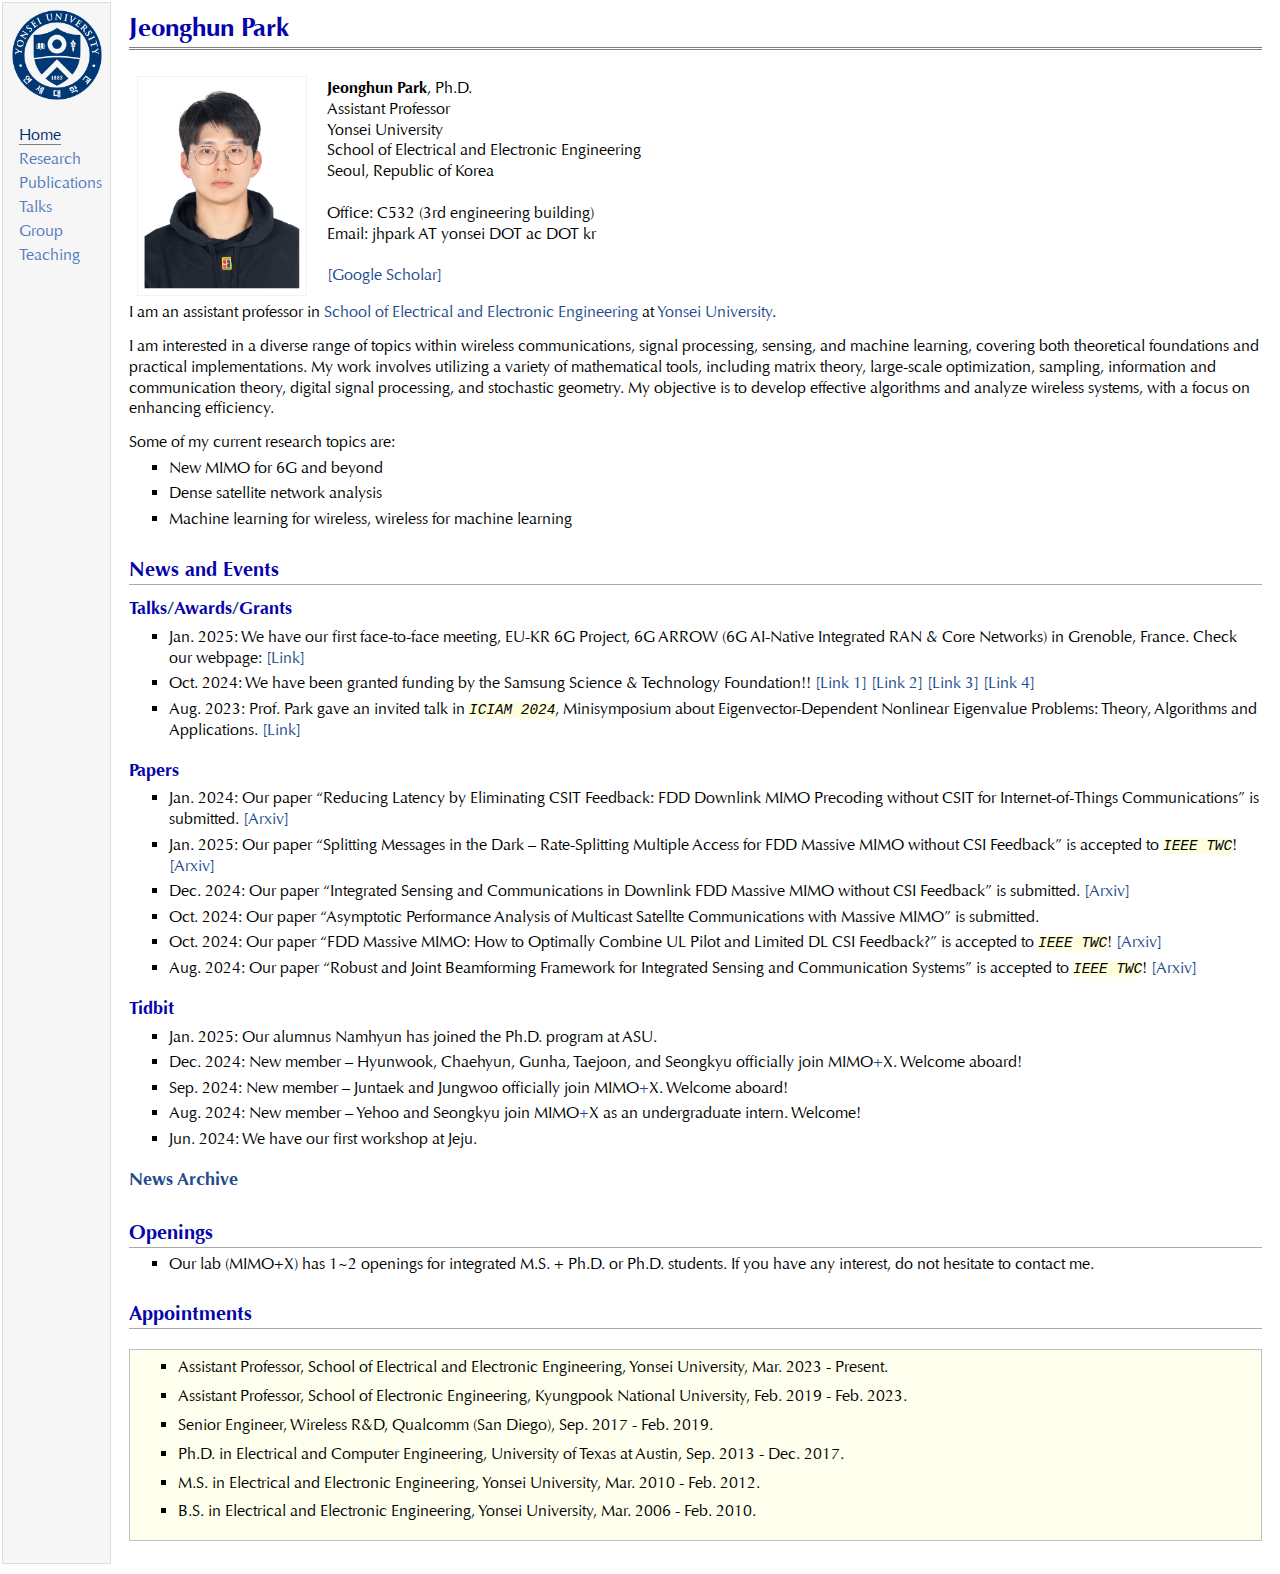
<file: index.html>
<!DOCTYPE html PUBLIC "-//W3C//DTD XHTML 1.1//EN"
  "http://www.w3.org/TR/xhtml11/DTD/xhtml11.dtd">
<html xmlns="http://www.w3.org/1999/xhtml" xml:lang="en">
<head>
<meta name="generator" content="jemdoc, see http://jemdoc.jaboc.net/" />
<meta http-equiv="Content-Type" content="text/html;charset=utf-8" />
<link rel="stylesheet" href="css/jemdoc.css" type="text/css" />
<title>Jeonghun Park</title>
</head>
<body>
<table summary="Table for page layout." id="tlayout">
<tr valign="top">
<td id="layout-menu">
<div class="menu-item"><a href="index.html" class="current">Home</a></div>
<div class="menu-item"><a href="research.html">Research</a></div>
<div class="menu-item"><a href="papers.html">Publications</a></div>
<div class="menu-item"><a href="talks.html">Talks</a></div>
<div class="menu-item"><a href="group.html">Group</a></div>
<div class="menu-item"><a href="teaching.html">Teaching</a></div>
</td>
<td id="layout-content">
<div id="toptitle">
<h1>Jeonghun Park</h1>
</div>
<table class="imgtable"><tr><td>
<img src="css/photos/jparkPhoto_2023_high.jpg" alt="alt text" width="170px" height="220px" />&nbsp;</td>
<td align="left"><p><b>Jeonghun Park</b>, Ph.D. <br /> 
Assistant Professor<br />
Yonsei University<br />
School of Electrical and Electronic Engineering <br />
Seoul, Republic of Korea <br />
<br />
Office: C532 (3rd engineering building) <br />
Email: jhpark AT yonsei DOT ac DOT kr <br /> <br />
<a href="https://scholar.google.com/citations?user=5dwYP3EAAAAJ&amp;hl=en">[Google Scholar]</a></p>
</td></tr></table>
<p>I am an assistant professor in 
<a href="https://ee.yonsei.ac.kr/">School of Electrical and Electronic Engineering</a> 
at 
<a href="https://www.yonsei.ac.kr/">Yonsei University</a>.  </p>
<p>I am interested in a diverse range of topics within wireless communications, signal processing, sensing, and machine learning, covering both theoretical foundations and practical implementations. My work involves utilizing a variety of mathematical tools, including matrix theory, large-scale optimization, sampling, information and communication theory, digital signal processing, and stochastic geometry. My objective is to develop effective algorithms and analyze wireless systems, with a focus on enhancing efficiency.</p>
<p>Some of my current research topics are: </p>
<ul>
<li><p>New MIMO for 6G and beyond</p>
</li>
<li><p>Dense satellite network analysis</p>
</li>
<li><p>Machine learning for wireless, wireless for machine learning</p>
</li>
</ul>
<h2>News and Events</h2>
<h3>Talks<a href="/">/</a>Awards<a href="/">/</a>Grants</h3>
<ul>
<li><p>Jan. 2025: We have our first face-to-face meeting, EU-KR 6G Project, 6G ARROW (6G AI-Native Integrated RAN &amp; Core Networks) in Grenoble, France. Check our webpage: <a href="https://6garrow.com/">[Link]</a></p>
</li>
<li><p>Oct. 2024: We have been granted funding by the Samsung Science &amp; Technology Foundation!! <a href="https://www.samsungstf.org/ssrfPr/researcher/viewResearcher.do?idx=837&amp;pageIndex=4&amp;searchCondition=all&amp;searchKeyword=&amp;searchResearchProgram=2|0002&amp;searchResearchDepth1=&amp;searchResearchDepth2=&amp;searchResearchBelong=&amp;searchResearchSelectYear=&amp;searchResearchState=">[Link 1]</a> <a href="https://www.yonsei.ac.kr/sc/intro/pressrel.jsp?mode=view&amp;article_no=241040">[Link 2]</a> <a href="https://www.hani.co.kr/arti/economy/biznews/1169416.html">[Link 3]</a> <a href="https://www.asiatoday.co.kr/kn/view.php?key=20241127010013649">[Link 4]</a></p>
</li>
<li><p>Aug. 2023: Prof. Park gave an invited talk in <i><tt>ICIAM 2024</tt></i>, Minisymposium about
Eigenvector-Dependent Nonlinear Eigenvalue Problems: Theory, Algorithms and Applications. <a href="https://iciam2023.org/registered_data?id=00488">[Link]</a></p>
</li>
</ul>
<h3>Papers</h3>
<ul>
<li><p>Jan. 2024: Our paper &ldquo;Reducing Latency by Eliminating CSIT Feedback: FDD Downlink MIMO Precoding without CSIT for Internet-of-Things Communications&rdquo; is submitted. <a href="https://arxiv.org/abs/2501.07094">[Arxiv]</a></p>
</li>
<li><p>Jan. 2025: Our paper &ldquo;Splitting Messages in the Dark &ndash; Rate-Splitting Multiple Access for FDD Massive MIMO without CSI Feedback&rdquo; is accepted to <i><tt>IEEE TWC</tt></i>! <a href="https://arxiv.org/abs/2405.00979">[Arxiv]</a></p>
</li>
<li><p>Dec. 2024: Our paper “Integrated Sensing and Communications in Downlink FDD Massive MIMO without CSI Feedback” is submitted. <a href="http://arxiv.org/abs/2412.12590">[Arxiv]</a></p>
</li>
<li><p>Oct. 2024: Our paper &ldquo;Asymptotic Performance Analysis of Multicast Satellte Communications with Massive MIMO&rdquo; is submitted.</p>
</li>
<li><p>Oct. 2024: Our paper &ldquo;FDD Massive MIMO: How to Optimally Combine UL Pilot and Limited DL CSI Feedback?&rdquo; is accepted to <i><tt>IEEE TWC</tt></i>! <a href="https://arxiv.org/abs/2405.08614">[Arxiv]</a> </p>
</li>
<li><p>Aug. 2024: Our paper &ldquo;Robust and Joint Beamforming Framework for Integrated Sensing and Communication Systems&rdquo; is accepted to <i><tt>IEEE TWC</tt></i>! <a href="https://arxiv.org/abs/2402.09155">[Arxiv]</a> </p>
</li>
</ul>
<h3>Tidbit</h3>
<ul>
<li><p>Jan. 2025: Our alumnus Namhyun has joined the Ph.D. program at ASU.</p>
</li>
<li><p>Dec. 2024: New member &ndash; Hyunwook, Chaehyun, Gunha, Taejoon, and Seongkyu officially join MIMO<a href="+">+</a>X. Welcome aboard!</p>
</li>
<li><p>Sep. 2024: New member &ndash; Juntaek and Jungwoo officially join MIMO<a href="+">+</a>X. Welcome aboard!</p>
</li>
<li><p>Aug. 2024: New member &ndash; Yehoo and Seongkyu join MIMO<a href="+">+</a>X as an undergraduate intern. Welcome!</p>
</li>
<li><p>Jun. 2024: We have our first workshop at Jeju.</p>
</li>
</ul>
<h3><a href="https://yonsei-jpark.github.io/news_archive.html">News Archive</a></h3>
<h2>Openings</h2>
<ul>
<li><p>Our lab (MIMO+X) has 1~2 openings for integrated M.S. + Ph.D. or Ph.D. students. If you have any interest, do not hesitate to contact me. </p>
</li>
</ul>
<h2>Appointments </h2>
<div class="infoblock">
<div class="blockcontent">
<ul>
<li><p>Assistant Professor, School of Electrical and Electronic Engineering, Yonsei University, 
Mar. 2023 - Present. </p>
</li>
<li><p>Assistant Professor, School of Electronic Engineering, Kyungpook National University, 
Feb. 2019 - Feb. 2023.</p>
</li>
<li><p>Senior Engineer, Wireless R&amp;D, Qualcomm (San Diego), 
Sep. 2017 - Feb. 2019.</p>
</li>
<li><p>Ph.D. in Electrical and Computer Engineering, University of Texas at Austin, 
Sep. 2013 - Dec. 2017.</p>
</li>
<li><p>M.S. in Electrical and Electronic Engineering, Yonsei University, 
Mar. 2010 - Feb. 2012.</p>
</li>
<li><p>B.S. in Electrical and Electronic Engineering, Yonsei University, 
Mar. 2006 - Feb. 2010.</p>
</li>
</ul>
</div></div>
</td>
</tr>
</table>
</body>
</html>
</file>
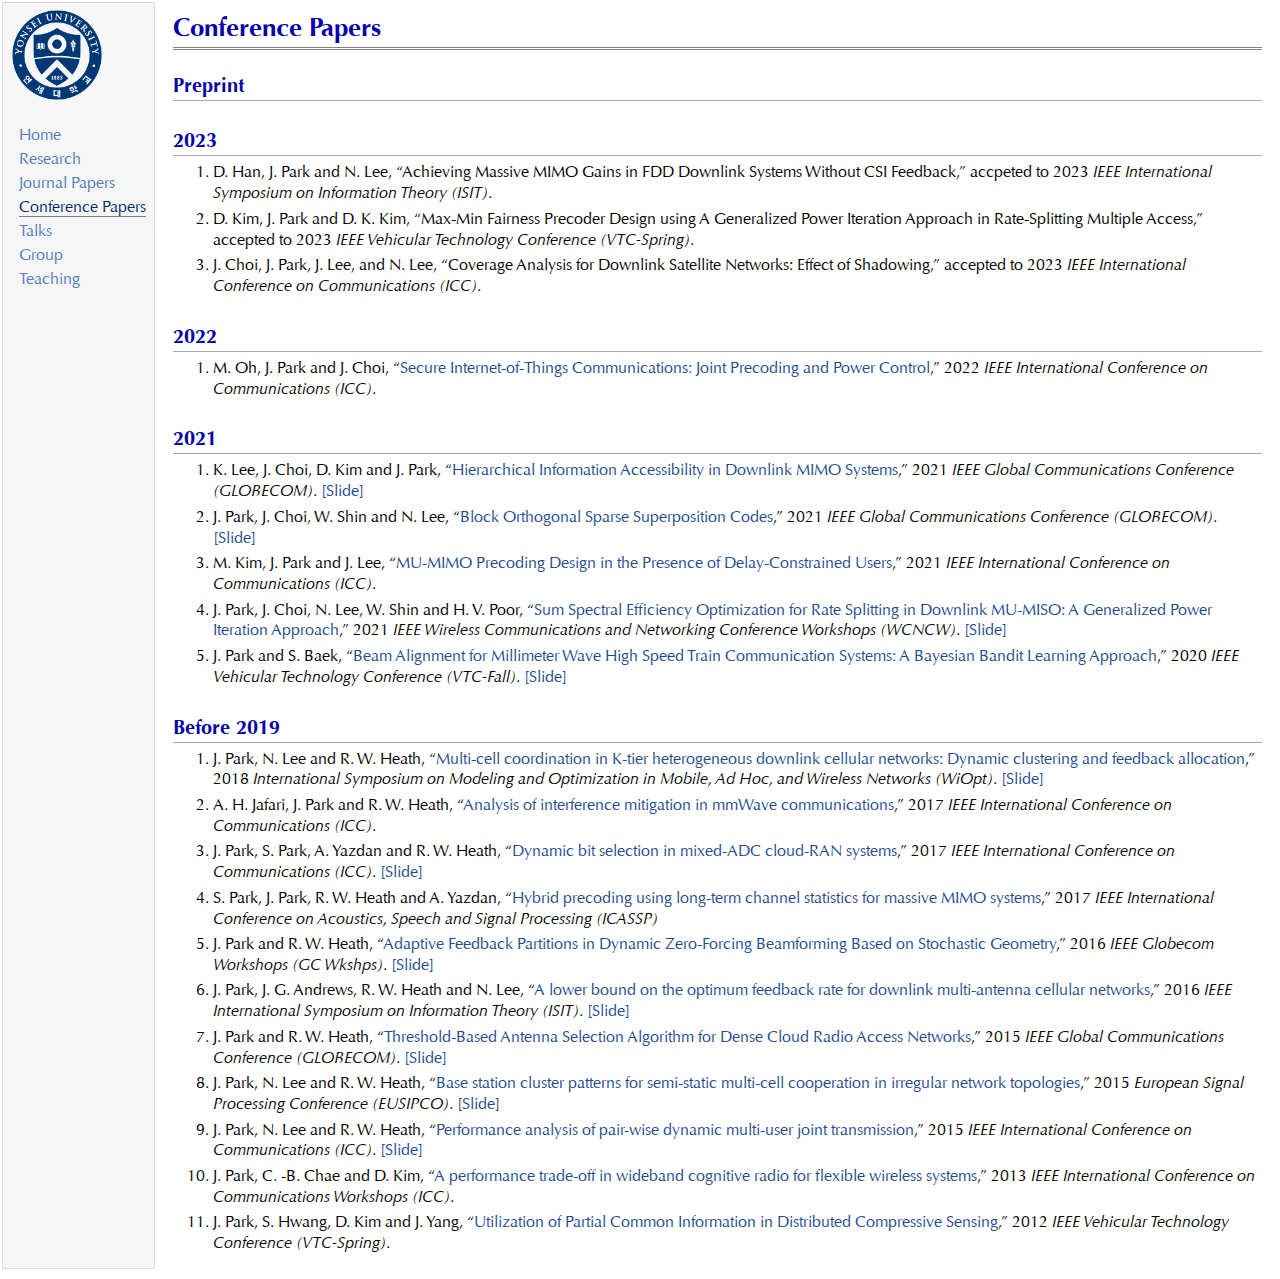
<file: conference.html>
<!DOCTYPE html PUBLIC "-//W3C//DTD XHTML 1.1//EN"
  "http://www.w3.org/TR/xhtml11/DTD/xhtml11.dtd">
<html xmlns="http://www.w3.org/1999/xhtml" xml:lang="en">
<head>
<meta name="generator" content="jemdoc, see http://jemdoc.jaboc.net/" />
<meta http-equiv="Content-Type" content="text/html;charset=utf-8" />
<link rel="stylesheet" href="css/jemdoc.css" type="text/css" />
<title>Conference Papers </title>
</head>
<body>
<table summary="Table for page layout." id="tlayout">
<tr valign="top">
<td id="layout-menu">
<div class="menu-item"><a href="index.html">Home</a></div>
<div class="menu-item"><a href="research.html">Research</a></div>
<div class="menu-item"><a href="journal.html">Journal&nbsp;Papers</a></div>
<div class="menu-item"><a href="conference.html" class="current">Conference&nbsp;Papers</a></div>
<div class="menu-item"><a href="talks.html">Talks</a></div>
<div class="menu-item"><a href="group.html">Group</a></div>
<div class="menu-item"><a href="teaching.html">Teaching</a></div>
</td>
<td id="layout-content">
<div id="toptitle">
<h1>Conference Papers </h1>
</div>
<h2>Preprint</h2>
<h2>2023</h2>
<ol>
<li><p>D. Han, J. Park and N. Lee, &ldquo;Achieving Massive MIMO Gains in FDD Downlink Systems Without CSI Feedback,&rdquo; accpeted to 2023 <i>IEEE International Symposium on Information Theory (ISIT)</i>.</p>
</li>
<li><p>D. Kim, J. Park and D. K. Kim, &ldquo;Max-Min Fairness Precoder Design using A Generalized Power Iteration Approach in Rate-Splitting Multiple Access,&rdquo; accepted to 2023 <i>IEEE Vehicular Technology Conference (VTC-Spring)</i>.</p>
</li>
<li><p>J. Choi, J. Park, J. Lee, and N. Lee, &ldquo;Coverage Analysis for Downlink Satellite Networks: Effect of Shadowing,&rdquo; accepted to 2023 <i>IEEE International Conference on Communications (ICC)</i>.</p>
</li>
</ol>
<h2>2022</h2>
<ol>
<li><p>M. Oh, J. Park and J. Choi, &ldquo;<a href="https://ieeexplore.ieee.org/document/9838578">Secure Internet-of-Things Communications: Joint Precoding and Power Control</a>,&rdquo; 2022 <i>IEEE International Conference on Communications (ICC)</i>.</p>
</li>
</ol>
<h2>2021</h2>
<ol>
<li><p>K. Lee, J. Choi, D. Kim and J. Park, &ldquo;<a href="https://ieeexplore.ieee.org/document/9685873">Hierarchical Information Accessibility in Downlink MIMO Systems</a>,&rdquo; 2021 <i>IEEE Global Communications Conference (GLOBECOM)</i>. <a href="https://www.dropbox.com/s/dnie86o6uhb9mvx/2021%20globecom%20v2.pdf?dl=0">[Slide]</a> </p>
</li>
<li><p>J. Park, J. Choi, W. Shin and N. Lee, &ldquo;<a href="https://ieeexplore.ieee.org/document/9685445">Block Orthogonal Sparse Superposition Codes</a>,&rdquo; 2021 <i>IEEE Global Communications Conference (GLOBECOM)</i>. <a href="https://www.dropbox.com/s/7biud1wedu3q9rm/GC2021%20%28BOSS%29.pdf?dl=0">[Slide]</a></p>
</li>
<li><p>M. Kim, J. Park and J. Lee, &ldquo;<a href="https://ieeexplore.ieee.org/abstract/document/9500360">MU-MIMO Precoding Design in the Presence of Delay-Constrained Users</a>,&rdquo; 2021 <i>IEEE International Conference on Communications (ICC)</i>.</p>
</li>
<li><p>J. Park, J. Choi, N. Lee, W. Shin and H. V. Poor, &ldquo;<a href="https://ieeexplore.ieee.org/document/9420033">Sum Spectral Efficiency Optimization for Rate Splitting in Downlink MU-MISO: A Generalized Power Iteration Approach</a>,&rdquo; 2021 <i>IEEE Wireless Communications and Networking Conference Workshops (WCNCW)</i>. <a href="https://www.dropbox.com/s/dle42mk7venw28x/%5BWCNC2021%5D%20slide_v3.pdf?dl=0">[Slide]</a></p>
</li>
<li><p>J. Park and S. Baek, &ldquo;<a href="https://ieeexplore.ieee.org/document/9348641">Beam Alignment for Millimeter Wave High Speed Train Communication Systems: A Bayesian Bandit Learning Approach</a>,&rdquo; 2020 <i>IEEE Vehicular Technology Conference (VTC-Fall)</i>. <a href="https://www.dropbox.com/s/59ez9rahd82p5ts/VTC2020.pdf?dl=0">[Slide]</a></p>
</li>
</ol>
<h2>Before 2019</h2>
<ol>
<li><p>J. Park, N. Lee and R. W. Heath, &ldquo;<a href="https://ieeexplore.ieee.org/document/8362870">Multi-cell coordination in K-tier heterogeneous downlink cellular networks: Dynamic clustering and feedback allocation</a>,&rdquo; 2018 <i>International Symposium on Modeling and Optimization in Mobile, Ad Hoc, and Wireless Networks (WiOpt)</i>. <a href="https://www.dropbox.com/s/pormft580wx09rr/Wipot2018_HetNet.pdf?dl=0">[Slide]</a></p>
</li>
<li><p>A. H. Jafari, J. Park and R. W. Heath, &ldquo;<a href="https://ieeexplore.ieee.org/document/7996403">Analysis of interference mitigation in mmWave communications</a>,&rdquo; 2017 <i>IEEE International Conference on Communications (ICC)</i>.</p>
</li>
<li><p>J. Park, S. Park, A. Yazdan and R. W. Heath, &ldquo;<a href="https://ieeexplore.ieee.org/document/7997352">Dynamic bit selection in mixed-ADC cloud-RAN systems</a>,&rdquo; 2017 <i>IEEE International Conference on Communications (ICC)</i>. <a href="https://www.dropbox.com/s/6rrp1a41vom0ieu/ICC_2017_poster_Jeonghun_v2.pdf?dl=0">[Slide]</a></p>
</li>
<li><p>S. Park, J. Park, R. W. Heath and A. Yazdan, &ldquo;<a href="https://ieeexplore.ieee.org/document/7952797">Hybrid precoding using long-term channel statistics for massive MIMO systems</a>,&rdquo; 2017 <i>IEEE International Conference on Acoustics, Speech and Signal Processing (ICASSP)</i> </p>
</li>
<li><p>J. Park and R. W. Heath, &ldquo;<a href="https://ieeexplore.ieee.org/document/7848830">Adaptive Feedback Partitions in Dynamic Zero-Forcing Beamforming Based on Stochastic Geometry</a>,&rdquo; 2016 <i>IEEE Globecom Workshops (GC Wkshps)</i>. <a href="https://www.dropbox.com/s/e7dtd7ocjbg6kbb/GC_2016_poster_Jeonghun_v2.pdf?dl=0">[Slide]</a></p>
</li>
<li><p>J. Park, J. G. Andrews, R. W. Heath and N. Lee, &ldquo;<a href="https://ieeexplore.ieee.org/document/7541569">A lower bound on the optimum feedback rate for downlink multi-antenna cellular networks</a>,&rdquo; 2016 <i>IEEE International Symposium on Information Theory (ISIT)</i>. <a href="https://www.dropbox.com/s/amrm0m1isev7z8j/isit2016_jeonghun_v3.pdf?dl=0">[Slide]</a></p>
</li>
<li><p>J. Park and R. W. Heath, &ldquo;<a href="https://ieeexplore.ieee.org/document/7417757">Threshold-Based Antenna Selection Algorithm for Dense Cloud Radio Access Networks</a>,&rdquo; 2015 <i>IEEE Global Communications Conference (GLOBECOM)</i>. <a href="https://www.dropbox.com/s/is8rj2d1hcrc0qg/Globecom2015_presentation_v3.pdf?dl=0">[Slide]</a></p>
</li>
<li><p>J. Park, N. Lee and R. W. Heath, &ldquo;<a href="https://ieeexplore.ieee.org/document/7362823">Base station cluster patterns for semi-static multi-cell cooperation in irregular network topologies</a>,&rdquo; 2015 <i>European Signal Processing Conference (EUSIPCO)</i>. <a href="https://www.dropbox.com/s/5ilijl3103tg6b3/EUSIPCO2015_presentation_ver2.pdf?dl=0">[Slide]</a></p>
</li>
<li><p>J. Park, N. Lee and R. W. Heath, &ldquo;<a href="https://ieeexplore.ieee.org/document/7248946">Performance analysis of pair-wise dynamic multi-user joint transmission</a>,&rdquo; 2015 <i>IEEE International Conference on Communications (ICC)</i>. <a href="https://www.dropbox.com/s/i5eefndha8a97tt/ICC_presentation_v2.pdf?dl=0">[Slide]</a></p>
</li>
<li><p>J. Park, C. -B. Chae and D. Kim, &ldquo;<a href="https://ieeexplore.ieee.org/document/6649255">A performance trade-off in wideband cognitive radio for flexible wireless systems</a>,&rdquo; 2013 <i>IEEE International Conference on Communications Workshops (ICC)</i>. </p>
</li>
<li><p>J. Park, S. Hwang, D. Kim and J. Yang, &ldquo;<a href="https://ieeexplore.ieee.org/document/6240176">Utilization of Partial Common Information in Distributed Compressive Sensing</a>,&rdquo; 2012 <i>IEEE Vehicular Technology Conference (VTC-Spring)</i>.</p>
</li>
</ol>
</td>
</tr>
</table>
</body>
</html>
</file>
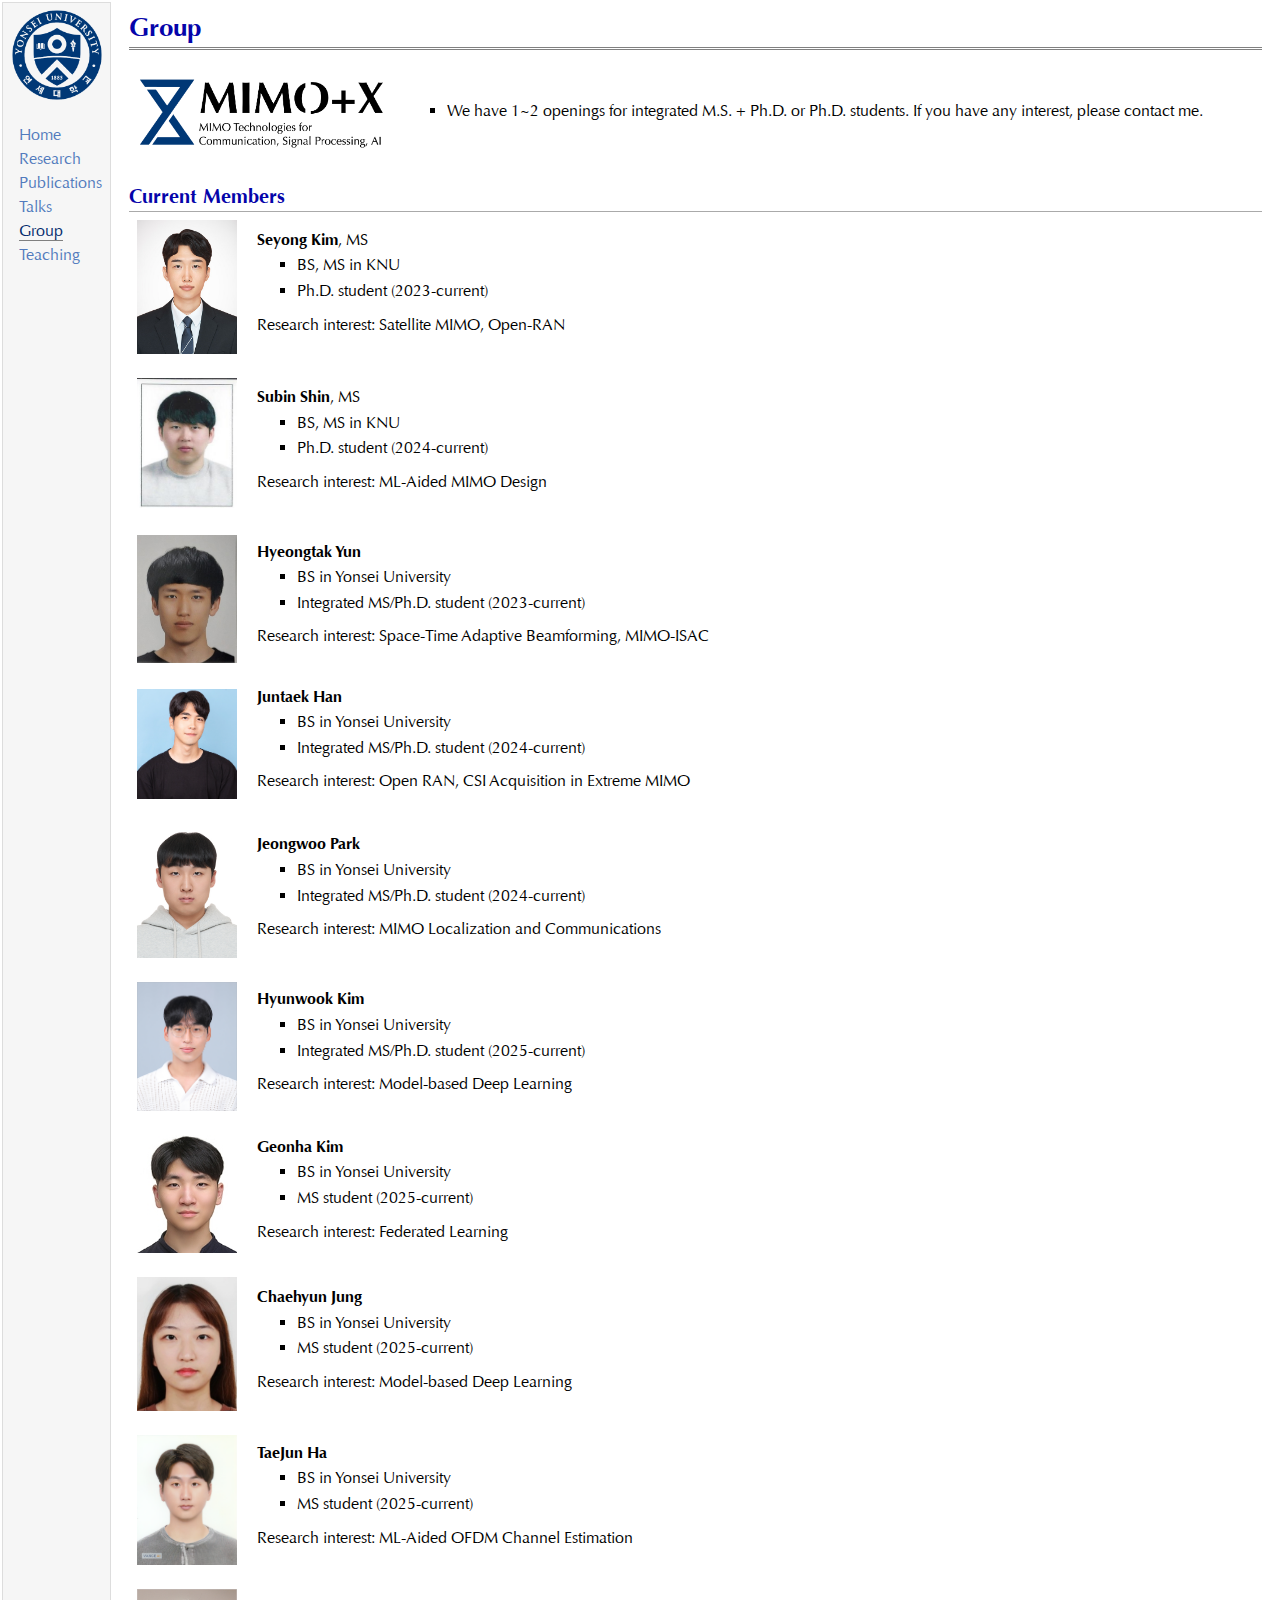
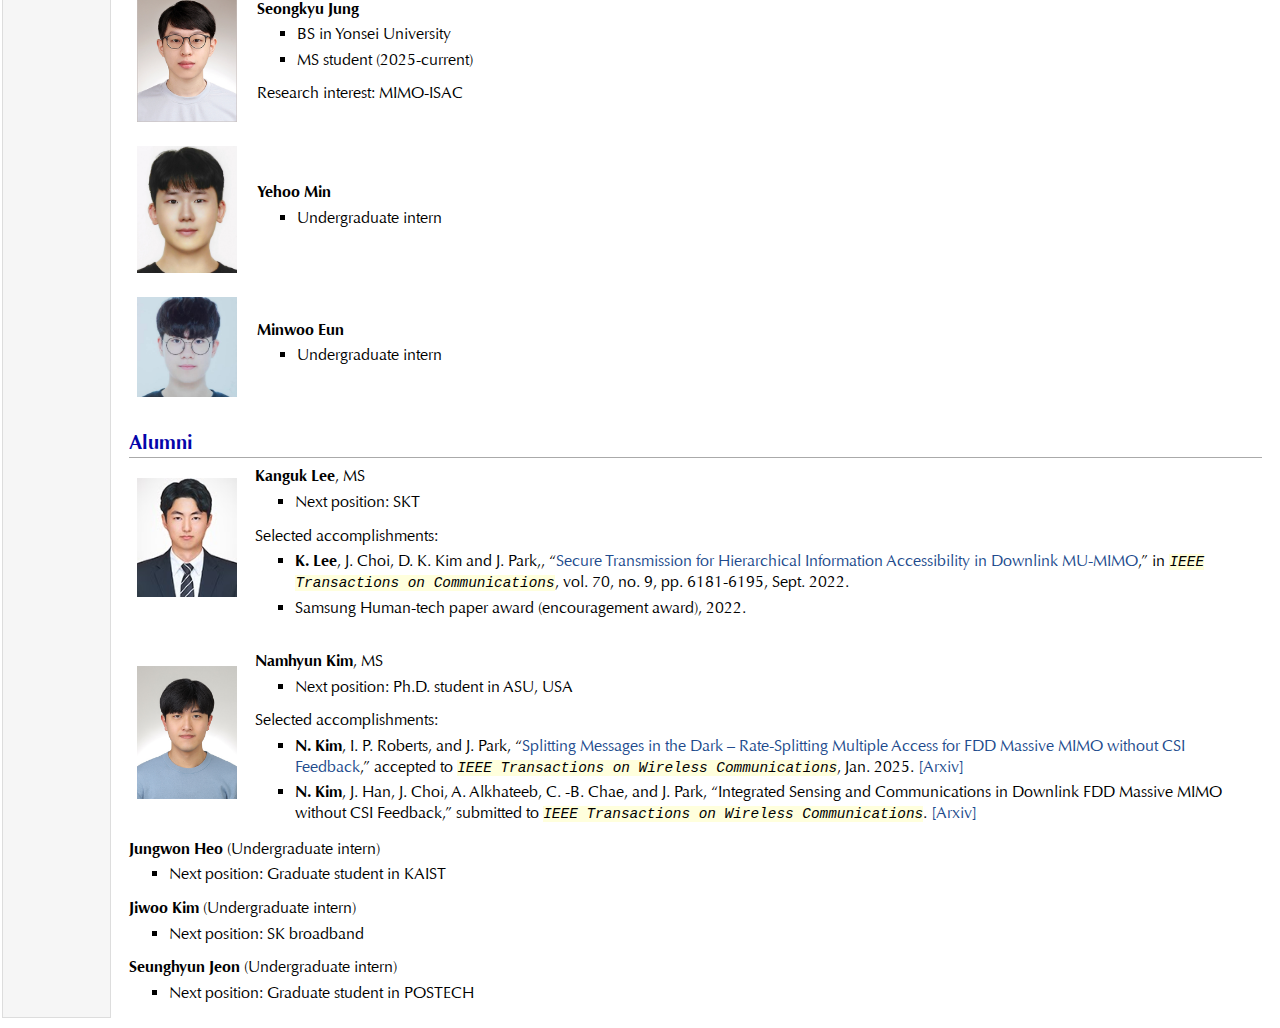
<file: group.html>
<!DOCTYPE html PUBLIC "-//W3C//DTD XHTML 1.1//EN"
  "http://www.w3.org/TR/xhtml11/DTD/xhtml11.dtd">
<html xmlns="http://www.w3.org/1999/xhtml" xml:lang="en">
<head>
<meta name="generator" content="jemdoc, see http://jemdoc.jaboc.net/" />
<meta http-equiv="Content-Type" content="text/html;charset=utf-8" />
<link rel="stylesheet" href="css/jemdoc.css" type="text/css" />
<title>Group</title>
</head>
<body>
<table summary="Table for page layout." id="tlayout">
<tr valign="top">
<td id="layout-menu">
<div class="menu-item"><a href="index.html">Home</a></div>
<div class="menu-item"><a href="research.html">Research</a></div>
<div class="menu-item"><a href="papers.html">Publications</a></div>
<div class="menu-item"><a href="talks.html">Talks</a></div>
<div class="menu-item"><a href="group.html" class="current">Group</a></div>
<div class="menu-item"><a href="teaching.html">Teaching</a></div>
</td>
<td id="layout-content">
<div id="toptitle">
<h1>Group</h1>
</div>
<table class="imgtable"><tr><td>
<img src="css/photos/logo_png.png" alt="alt text" width="250px" />&nbsp;</td>
<td align="left"><ul>
<li><p>We have 1~2 openings for integrated M.S. + Ph.D. or Ph.D. students. If you have any interest, please contact me. </p>
</li>
</ul>
</td></tr></table>
<h2>Current Members</h2>
<table class="imgtable"><tr><td>
<img src="css/photos/seyong.jpeg" alt="alt text" width="100px" />&nbsp;</td>
<td align="left"><p><b>Seyong Kim</b>, MS</p>
<ul>
<li><p>BS, MS in KNU</p>
</li>
<li><p>Ph.D. student (2023-current)</p>
</li>
</ul>
<p>Research interest: Satellite MIMO, Open-RAN</p>
</td></tr></table>
<table class="imgtable"><tr><td>
<img src="css/photos/subin.png" alt="alt text" width="100px" />&nbsp;</td>
<td align="left"><p><b>Subin Shin</b>, MS</p>
<ul>
<li><p>BS, MS in KNU</p>
</li>
<li><p>Ph.D. student (2024-current)</p>
</li>
</ul>
<p>Research interest: ML-Aided MIMO Design</p>
</td></tr></table>
<table class="imgtable"><tr><td>
<img src="css/photos/hyungtak.jpg" alt="alt text" width="100px" />&nbsp;</td>
<td align="left"><p><b>Hyeongtak Yun</b></p>
<ul>
<li><p>BS in Yonsei University</p>
</li>
<li><p>Integrated MS/Ph.D. student (2023-current)</p>
</li>
</ul>
<p>Research interest: Space-Time Adaptive Beamforming, MIMO-ISAC</p>
</td></tr></table>
<table class="imgtable"><tr><td>
<img src="css/photos/juntaek.png" alt="alt text" width="100px" />&nbsp;</td>
<td align="left"><p><b>Juntaek Han</b></p>
<ul>
<li><p>BS in Yonsei University</p>
</li>
<li><p>Integrated MS/Ph.D. student (2024-current)</p>
</li>
</ul>
<p>Research interest: Open RAN, CSI Acquisition in Extreme MIMO</p>
</td></tr></table>
<table class="imgtable"><tr><td>
<img src="css/photos/jungwoo.jpg" alt="alt text" width="100px" />&nbsp;</td>
<td align="left"><p><b>Jeongwoo Park</b></p>
<ul>
<li><p>BS in Yonsei University</p>
</li>
<li><p>Integrated MS/Ph.D. student (2024-current)</p>
</li>
</ul>
<p>Research interest: MIMO Localization and Communications</p>
</td></tr></table>
<table class="imgtable"><tr><td>
<img src="css/photos/hyunwook.jpeg" alt="alt text" width="100px" />&nbsp;</td>
<td align="left"><p><b>Hyunwook Kim</b></p>
<ul>
<li><p>BS in Yonsei University</p>
</li>
<li><p>Integrated MS/Ph.D. student (2025-current)</p>
</li>
</ul>
<p>Research interest: Model-based Deep Learning</p>
</td></tr></table>
<table class="imgtable"><tr><td>
<img src="css/photos/kunha.jpg" alt="alt text" width="100px" />&nbsp;</td>
<td align="left"><p><b>Geonha Kim</b></p>
<ul>
<li><p>BS in Yonsei University</p>
</li>
<li><p>MS student (2025-current)</p>
</li>
</ul>
<p>Research interest: Federated Learning</p>
</td></tr></table>
<table class="imgtable"><tr><td>
<img src="css/photos/chaehyun.jpg" alt="alt text" width="100px" />&nbsp;</td>
<td align="left"><p><b>Chaehyun Jung</b></p>
<ul>
<li><p>BS in Yonsei University</p>
</li>
<li><p>MS student (2025-current)</p>
</li>
</ul>
<p>Research interest: Model-based Deep Learning</p>
</td></tr></table>
<table class="imgtable"><tr><td>
<img src="css/photos/taejoon.png" alt="alt text" width="100px" />&nbsp;</td>
<td align="left"><p><b>TaeJun Ha</b></p>
<ul>
<li><p>BS in Yonsei University</p>
</li>
<li><p>MS student (2025-current)</p>
</li>
</ul>
<p>Research interest: ML-Aided OFDM Channel Estimation</p>
</td></tr></table>
<table class="imgtable"><tr><td>
<img src="css/photos/seongkyu.jpg" alt="alt text" width="100px" />&nbsp;</td>
<td align="left"><p><b>Seongkyu Jung</b></p>
<ul>
<li><p>BS in Yonsei University</p>
</li>
<li><p>MS student (2025-current)</p>
</li>
</ul>
<p>Research interest: MIMO-ISAC</p>
</td></tr></table>
<table class="imgtable"><tr><td>
<img src="css/photos/yehoo.jpg" alt="alt text" width="100px" />&nbsp;</td>
<td align="left"><p><b>Yehoo Min</b></p>
<ul>
<li><p>Undergraduate intern </p>
</li>
</ul>
</td></tr></table>
<table class="imgtable"><tr><td>
<img src="css/photos/minwoo.jpg" alt="alt text" width="100px" />&nbsp;</td>
<td align="left"><p><b>Minwoo Eun</b></p>
<ul>
<li><p>Undergraduate intern </p>
</li>
</ul>
</td></tr></table>
<h2>Alumni</h2>
<table class="imgtable"><tr><td>
<img src="css/photos/kanguk.jpeg" alt="alt text" width="100px" />&nbsp;</td>
<td align="left"><p><b>Kanguk Lee</b>, MS</p>
<ul>
<li><p>Next position: SKT</p>
</li>
</ul>
<p>Selected accomplishments: <br /></p>
<ul>
<li><p><b>K. Lee</b>, J. Choi, D. K. Kim and J. Park,, &ldquo;<a href="https://ieeexplore.ieee.org/document/9819913">Secure Transmission for Hierarchical Information Accessibility in Downlink MU-MIMO</a>,&rdquo; in <i><tt>IEEE Transactions on Communications</tt></i>, vol. 70, no. 9, pp. 6181-6195, Sept. 2022. </p>
</li>
<li><p>Samsung Human-tech paper award (encouragement award), 2022.</p>
</li>
</ul>
</td></tr></table>
<table class="imgtable"><tr><td>
<img src="css/photos/namhyun.jpeg" alt="alt text" width="100px" />&nbsp;</td>
<td align="left"><p><b>Namhyun Kim</b>, MS</p>
<ul>
<li><p>Next position: Ph.D. student in ASU, USA</p>
</li>
</ul>
<p>Selected accomplishments: <br /></p>
<ul>
<li><p><b>N. Kim</b>, I. P. Roberts, and J. Park, &ldquo;<a href="https://ieeexplore.ieee.org/document/10851806">Splitting Messages in the Dark &ndash; Rate-Splitting Multiple Access for FDD Massive MIMO without CSI Feedback</a>,&rdquo; accepted to <i><tt>IEEE Transactions on Wireless Communications</tt></i>, Jan. 2025. <a href="https://arxiv.org/abs/2405.00979">[Arxiv]</a> </p>
</li>
<li><p><b>N. Kim</b>, J. Han, J. Choi, A. Alkhateeb, C. -B. Chae, and J. Park, &ldquo;Integrated Sensing and Communications in Downlink FDD Massive MIMO without CSI Feedback,&rdquo; submitted to <i><tt>IEEE Transactions on Wireless Communications</tt></i>. <a href="http://arxiv.org/abs/2412.12590">[Arxiv]</a></p>
</li>
</ul>
</td></tr></table>
<p><b>Jungwon Heo</b> (Undergraduate intern) </p>
<ul>
<li><p>Next position: Graduate student in KAIST</p>
</li>
</ul>
<p><b>Jiwoo Kim</b> (Undergraduate intern)</p>
<ul>
<li><p>Next position: SK broadband</p>
</li>
</ul>
<p><b>Seunghyun Jeon</b> (Undergraduate intern)</p>
<ul>
<li><p>Next position: Graduate student in POSTECH</p>
</li>
</ul>
</td>
</tr>
</table>
</body>
</html>
</file>
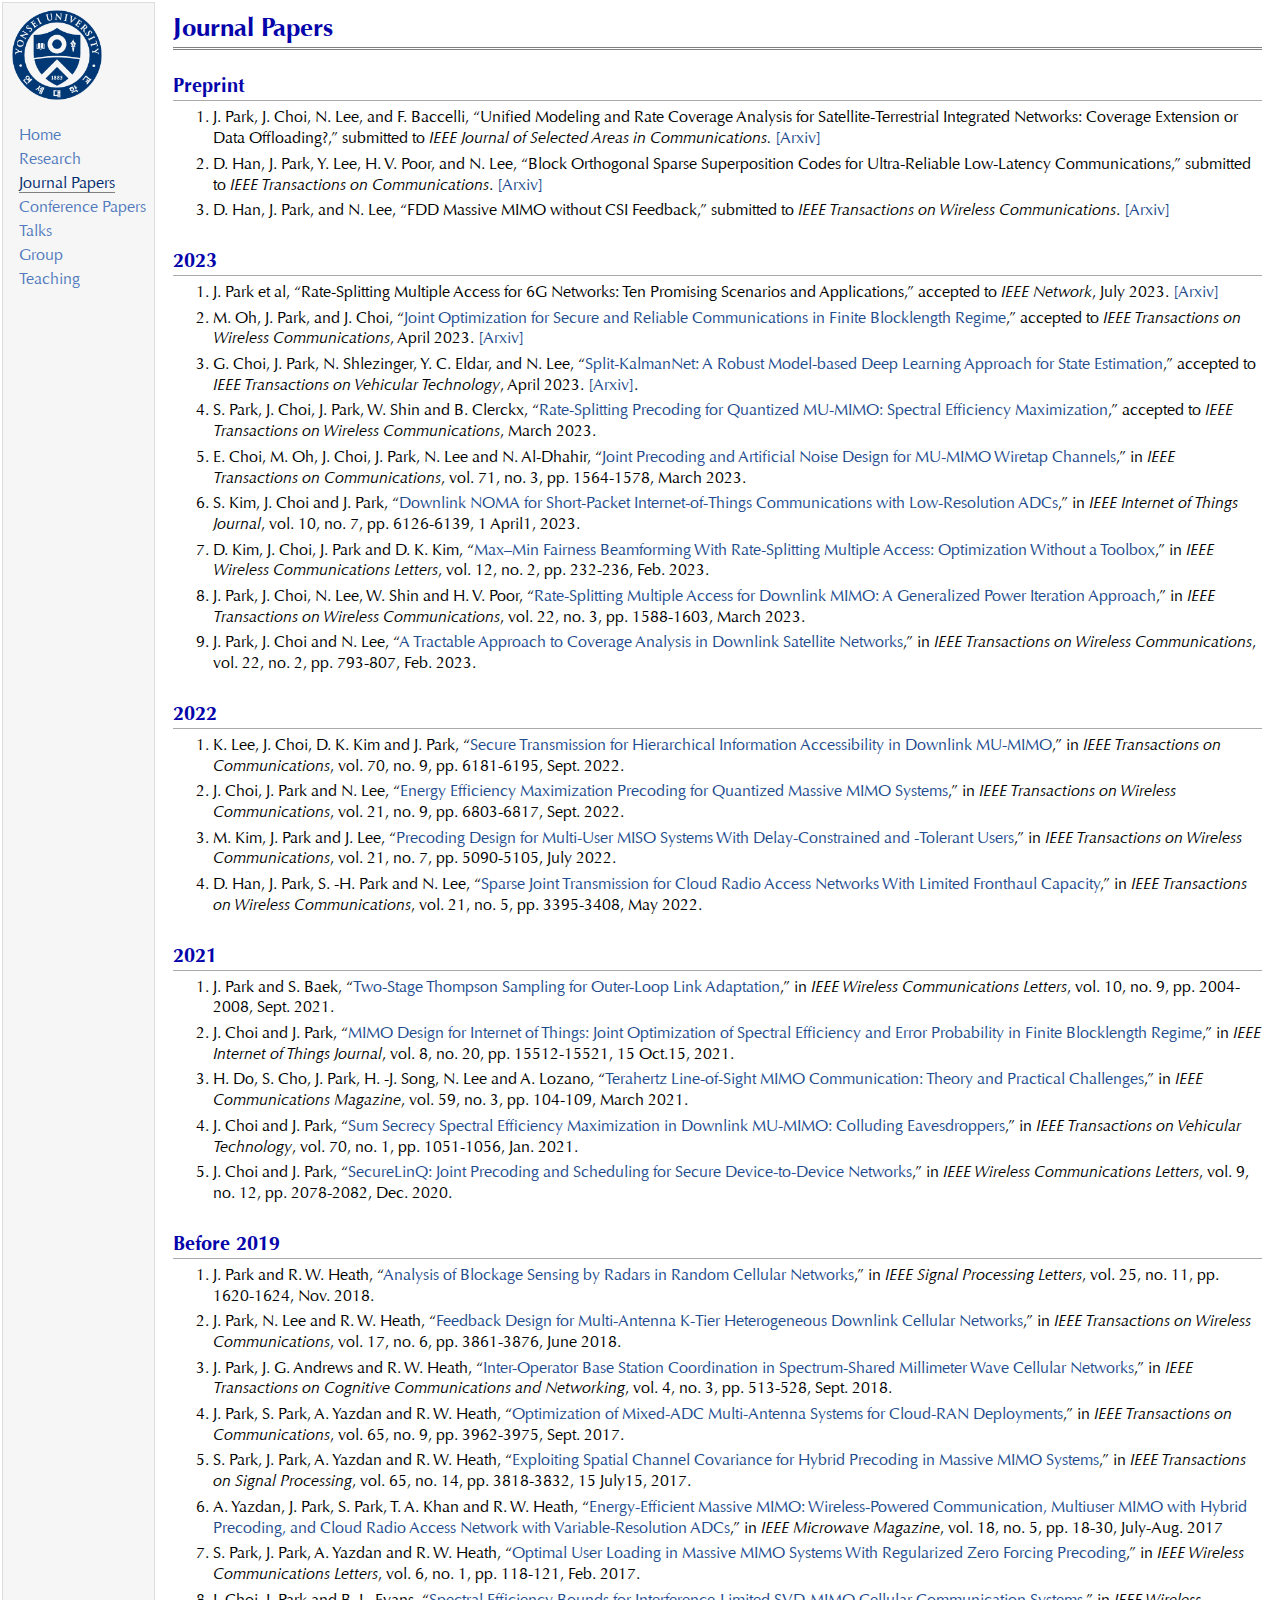
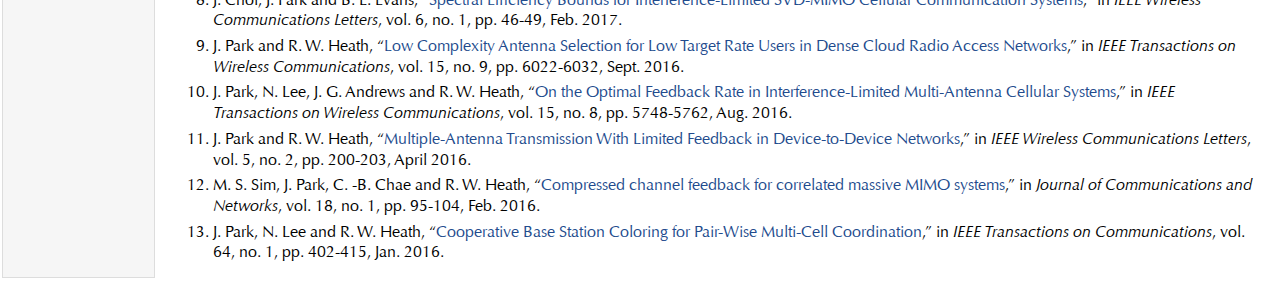
<file: journal.html>
<!DOCTYPE html PUBLIC "-//W3C//DTD XHTML 1.1//EN"
  "http://www.w3.org/TR/xhtml11/DTD/xhtml11.dtd">
<html xmlns="http://www.w3.org/1999/xhtml" xml:lang="en">
<head>
<meta name="generator" content="jemdoc, see http://jemdoc.jaboc.net/" />
<meta http-equiv="Content-Type" content="text/html;charset=utf-8" />
<link rel="stylesheet" href="css/jemdoc.css" type="text/css" />
<title>Journal Papers </title>
</head>
<body>
<table summary="Table for page layout." id="tlayout">
<tr valign="top">
<td id="layout-menu">
<div class="menu-item"><a href="index.html">Home</a></div>
<div class="menu-item"><a href="research.html">Research</a></div>
<div class="menu-item"><a href="journal.html" class="current">Journal&nbsp;Papers</a></div>
<div class="menu-item"><a href="conference.html">Conference&nbsp;Papers</a></div>
<div class="menu-item"><a href="talks.html">Talks</a></div>
<div class="menu-item"><a href="group.html">Group</a></div>
<div class="menu-item"><a href="teaching.html">Teaching</a></div>
</td>
<td id="layout-content">
<div id="toptitle">
<h1>Journal Papers </h1>
</div>
<h2>Preprint</h2>
<ol>
<li><p>J. Park, J. Choi, N. Lee, and F. Baccelli, &ldquo;Unified Modeling and Rate Coverage Analysis for Satellite-Terrestrial Integrated Networks: Coverage Extension or Data Offloading?,&rdquo; submitted to <i>IEEE Journal of Selected Areas in Communications.</i> 
<a href="https://arxiv.org/abs/2307.03343">[Arxiv]</a></p>
</li>
<li><p>D. Han, J. Park, Y. Lee, H. V. Poor, and N. Lee, &ldquo;Block Orthogonal Sparse Superposition Codes for Ultra-Reliable Low-Latency Communications,&rdquo; submitted to <i>IEEE Transactions on Communications</i>. <a href="https://arxiv.org/abs/2208.06835">[Arxiv]</a></p>
</li>
<li><p>D. Han, J. Park, and N. Lee, &ldquo;FDD Massive MIMO without CSI Feedback,&rdquo; submitted to <i>IEEE Transactions on Wireless Communications</i>. <a href="https://arxiv.org/abs/2302.04398">[Arxiv]</a></p>
</li>
</ol>
<h2>2023</h2>
<ol>
<li><p>J. Park et al, &ldquo;Rate-Splitting Multiple Access for 6G Networks: Ten Promising Scenarios and Applications,&rdquo; accepted to <i>IEEE Network</i>, July 2023. <a href="https://arxiv.org/abs/2306.12978">[Arxiv]</a></p>
</li>
<li><p>M. Oh, J. Park, and J. Choi, &ldquo;<a href="https://ieeexplore.ieee.org/document/10115245">Joint Optimization for Secure and Reliable Communications in Finite Blocklength Regime</a>,&rdquo; accepted to <i>IEEE Transactions on Wireless Communications</i>, April 2023. <a href="https://arxiv.org/abs/2208.01870">[Arxiv]</a></p>
</li>
<li><p>G. Choi, J. Park, N. Shlezinger, Y. C. Eldar, and N. Lee, &ldquo;<a href="https://ieeexplore.ieee.org/abstract/document/10120968">Split-KalmanNet: A Robust Model-based Deep Learning Approach for State Estimation</a>,&rdquo; accepted to <i>IEEE Transactions on Vehicular Technology</i>, April 2023. <a href="https://arxiv.org/abs/2210.09636">[Arxiv]</a>.</p>
</li>
<li><p>S. Park,  J. Choi, J. Park, W. Shin and B. Clerckx, &ldquo;<a href="https://ieeexplore.ieee.org/document/10071962">Rate-Splitting Precoding for Quantized MU-MIMO: Spectral Efficiency Maximization</a>,&rdquo; accepted to <i>IEEE Transactions on Wireless Communications</i>, March 2023.  </p>
</li>
<li><p>E. Choi, M. Oh, J. Choi, J. Park, N. Lee and N. Al-Dhahir, &ldquo;<a href="https://ieeexplore.ieee.org/document/9973364">Joint Precoding and Artificial Noise Design for MU-MIMO Wiretap Channels</a>,&rdquo; in <i>IEEE Transactions on Communications</i>, vol. 71, no. 3, pp. 1564-1578, March 2023.</p>
</li>
<li><p>S. Kim, J. Choi and J. Park, &ldquo;<a href="https://ieeexplore.ieee.org/document/9961857">Downlink NOMA for Short-Packet Internet-of-Things Communications with Low-Resolution ADCs</a>,&rdquo; in <i>IEEE Internet of Things Journal</i>, vol. 10, no. 7, pp. 6126-6139, 1 April1, 2023. </p>
</li>
<li><p>D. Kim, J. Choi, J. Park and D. K. Kim, &ldquo;<a href="https://ieeexplore.ieee.org/document/9946306">Max–Min Fairness Beamforming With Rate-Splitting Multiple Access: Optimization Without a Toolbox</a>,&rdquo; in <i>IEEE Wireless Communications Letters</i>, vol. 12, no. 2, pp. 232-236, Feb. 2023.</p>
</li>
<li><p>J. Park, J. Choi, N. Lee, W. Shin and H. V. Poor, &ldquo;<a href="https://ieeexplore.ieee.org/document/9894281">Rate-Splitting Multiple Access for Downlink MIMO: A Generalized Power Iteration Approach</a>,&rdquo; in <i>IEEE Transactions on Wireless Communications</i>, vol. 22, no. 3, pp. 1588-1603, March 2023.</p>
</li>
<li><p>J. Park, J. Choi and N. Lee, &ldquo;<a href="https://ieeexplore.ieee.org/document/9861782">A Tractable Approach to Coverage Analysis in Downlink Satellite Networks</a>,&rdquo; in <i>IEEE Transactions on Wireless Communications</i>, vol. 22, no. 2, pp. 793-807, Feb. 2023.</p>
</li>
</ol>
<h2>2022</h2>
<ol>
<li><p>K. Lee, J. Choi, D. K. Kim and J. Park, &ldquo;<a href="https://ieeexplore.ieee.org/document/9819913">Secure Transmission for Hierarchical Information Accessibility in Downlink MU-MIMO</a>,&rdquo; in <i>IEEE Transactions on Communications</i>, vol. 70, no. 9, pp. 6181-6195, Sept. 2022. </p>
</li>
<li><p>J. Choi, J. Park and N. Lee, &ldquo;<a href="https://ieeexplore.ieee.org/document/9722716">Energy Efficiency Maximization Precoding for Quantized Massive MIMO Systems</a>,&rdquo; in <i>IEEE Transactions on Wireless Communications</i>, vol. 21, no. 9, pp. 6803-6817, Sept. 2022.</p>
</li>
<li><p>M. Kim, J. Park and J. Lee, &ldquo;<a href="https://ieeexplore.ieee.org/document/9670457">Precoding Design for Multi-User MISO Systems With Delay-Constrained and -Tolerant Users</a>,&rdquo; in <i>IEEE Transactions on Wireless Communications</i>, vol. 21, no. 7, pp. 5090-5105, July 2022.</p>
</li>
<li><p>D. Han, J. Park, S. -H. Park and N. Lee, &ldquo;<a href="https://ieeexplore.ieee.org/document/9591329">Sparse Joint Transmission for Cloud Radio Access Networks With Limited Fronthaul Capacity</a>,&rdquo; in <i>IEEE Transactions on Wireless Communications</i>, vol. 21, no. 5, pp. 3395-3408, May 2022.</p>
</li>
</ol>
<h2>2021</h2>
<ol>
<li><p>J. Park and S. Baek, &ldquo;<a href="https://ieeexplore.ieee.org/document/9459019">Two-Stage Thompson Sampling for Outer-Loop Link Adaptation</a>,&rdquo; in <i>IEEE Wireless Communications Letters</i>, vol. 10, no. 9, pp. 2004-2008, Sept. 2021.</p>
</li>
<li><p>J. Choi and J. Park, &ldquo;<a href="https://ieeexplore.ieee.org/document/9404301">MIMO Design for Internet of Things: Joint Optimization of Spectral Efficiency and Error Probability in Finite Blocklength Regime</a>,&rdquo; in <i>IEEE Internet of Things Journal</i>, vol. 8, no. 20, pp. 15512-15521, 15 Oct.15, 2021.</p>
</li>
<li><p>H. Do, S. Cho, J. Park, H. -J. Song, N. Lee and A. Lozano, &ldquo;<a href="https://ieeexplore.ieee.org/document/9422343">Terahertz Line-of-Sight MIMO Communication: Theory and Practical Challenges</a>,&rdquo; in <i>IEEE Communications Magazine</i>, vol. 59, no. 3, pp. 104-109, March 2021. </p>
</li>
<li><p>J. Choi and J. Park, &ldquo;<a href="https://ieeexplore.ieee.org/document/9312431">Sum Secrecy Spectral Efficiency Maximization in Downlink MU-MIMO: Colluding Eavesdroppers</a>,&rdquo; in <i>IEEE Transactions on Vehicular Technology</i>, vol. 70, no. 1, pp. 1051-1056, Jan. 2021.</p>
</li>
<li><p>J. Choi and J. Park, &ldquo;<a href="https://ieeexplore.ieee.org/document/9153067">SecureLinQ: Joint Precoding and Scheduling for Secure Device-to-Device Networks</a>,&rdquo; in <i>IEEE Wireless Communications Letters</i>, vol. 9, no. 12, pp. 2078-2082, Dec. 2020. </p>
</li>
</ol>
<h2>Before 2019</h2>
<ol>
<li><p>J. Park and R. W. Heath, &ldquo;<a href="https://ieeexplore.ieee.org/document/8457255">Analysis of Blockage Sensing by Radars in Random Cellular Networks</a>,&rdquo; in <i>IEEE Signal Processing Letters</i>, vol. 25, no. 11, pp. 1620-1624, Nov. 2018. </p>
</li>
<li><p>J. Park, N. Lee and R. W. Heath, &ldquo;<a href="https://ieeexplore.ieee.org/document/8326719">Feedback Design for Multi-Antenna K-Tier Heterogeneous Downlink Cellular Networks</a>,&rdquo; in <i>IEEE Transactions on Wireless Communications</i>, vol. 17, no. 6, pp. 3861-3876, June 2018.</p>
</li>
<li><p>J. Park, J. G. Andrews and R. W. Heath, &ldquo;<a href="https://ieeexplore.ieee.org/document/8315133">Inter-Operator Base Station Coordination in Spectrum-Shared Millimeter Wave Cellular Networks</a>,&rdquo; in <i>IEEE Transactions on Cognitive Communications and Networking</i>, vol. 4, no. 3, pp. 513-528, Sept. 2018.</p>
</li>
<li><p>J. Park, S. Park, A. Yazdan and R. W. Heath, &ldquo;<a href="https://ieeexplore.ieee.org/document/7961176">Optimization of Mixed-ADC Multi-Antenna Systems for Cloud-RAN Deployments</a>,&rdquo; in <i>IEEE Transactions on Communications</i>, vol. 65, no. 9, pp. 3962-3975, Sept. 2017.</p>
</li>
<li><p>S. Park, J. Park, A. Yazdan and R. W. Heath, &ldquo;<a href="https://ieeexplore.ieee.org/document/7919262">Exploiting Spatial Channel Covariance for Hybrid Precoding in Massive MIMO Systems</a>,&rdquo; in <i>IEEE Transactions on Signal Processing</i>, vol. 65, no. 14, pp. 3818-3832, 15 July15, 2017.</p>
</li>
<li><p>A. Yazdan, J. Park, S. Park, T. A. Khan and R. W. Heath, &ldquo;<a href="https://ieeexplore.ieee.org/document/7942225">Energy-Efficient Massive MIMO: Wireless-Powered Communication, Multiuser MIMO with Hybrid Precoding, and Cloud Radio Access Network with Variable-Resolution ADCs</a>,&rdquo; in <i>IEEE Microwave Magazine</i>, vol. 18, no. 5, pp. 18-30, July-Aug. 2017</p>
</li>
<li><p>S. Park, J. Park, A. Yazdan and R. W. Heath, &ldquo;<a href="https://ieeexplore.ieee.org/document/7784753">Optimal User Loading in Massive MIMO Systems With Regularized Zero Forcing Precoding</a>,&rdquo; in <i>IEEE Wireless Communications Letters</i>, vol. 6, no. 1, pp. 118-121, Feb. 2017.</p>
</li>
<li><p>J. Choi, J. Park and B. L. Evans, &ldquo;<a href="https://ieeexplore.ieee.org/document/7745881">Spectral Efficiency Bounds for Interference-Limited SVD-MIMO Cellular Communication Systems</a>,&rdquo; in <i>IEEE Wireless Communications Letters</i>, vol. 6, no. 1, pp. 46-49, Feb. 2017.</p>
</li>
<li><p>J. Park and R. W. Heath, &ldquo;<a href="https://ieeexplore.ieee.org/document/7491366">Low Complexity Antenna Selection for Low Target Rate Users in Dense Cloud Radio Access Networks</a>,&rdquo; in <i>IEEE Transactions on Wireless Communications</i>, vol. 15, no. 9, pp. 6022-6032, Sept. 2016.</p>
</li>
<li><p>J. Park, N. Lee, J. G. Andrews and R. W. Heath, &ldquo;<a href="https://ieeexplore.ieee.org/document/7470522">On the Optimal Feedback Rate in Interference-Limited Multi-Antenna Cellular Systems</a>,&rdquo; in <i>IEEE Transactions on Wireless Communications</i>, vol. 15, no. 8, pp. 5748-5762, Aug. 2016.</p>
</li>
<li><p>J. Park and R. W. Heath, &ldquo;<a href="https://ieeexplore.ieee.org/document/7384442">Multiple-Antenna Transmission With Limited Feedback in Device-to-Device Networks</a>,&rdquo; in <i>IEEE Wireless Communications Letters</i>, vol. 5, no. 2, pp. 200-203, April 2016.</p>
</li>
<li><p>M. S. Sim, J. Park, C. -B. Chae and R. W. Heath, &ldquo;<a href="https://ieeexplore.ieee.org/document/7434506">Compressed channel feedback for correlated massive MIMO systems</a>,&rdquo; in <i>Journal of Communications and Networks</i>, vol. 18, no. 1, pp. 95-104, Feb. 2016.</p>
</li>
<li><p>J. Park, N. Lee and R. W. Heath, &ldquo;<a href="https://ieeexplore.ieee.org/document/7308016">Cooperative Base Station Coloring for Pair-Wise Multi-Cell Coordination</a>,&rdquo; in <i>IEEE Transactions on Communications</i>, vol. 64, no. 1, pp. 402-415, Jan. 2016.</p>
</li>
</ol>
</td>
</tr>
</table>
</body>
</html>
</file>
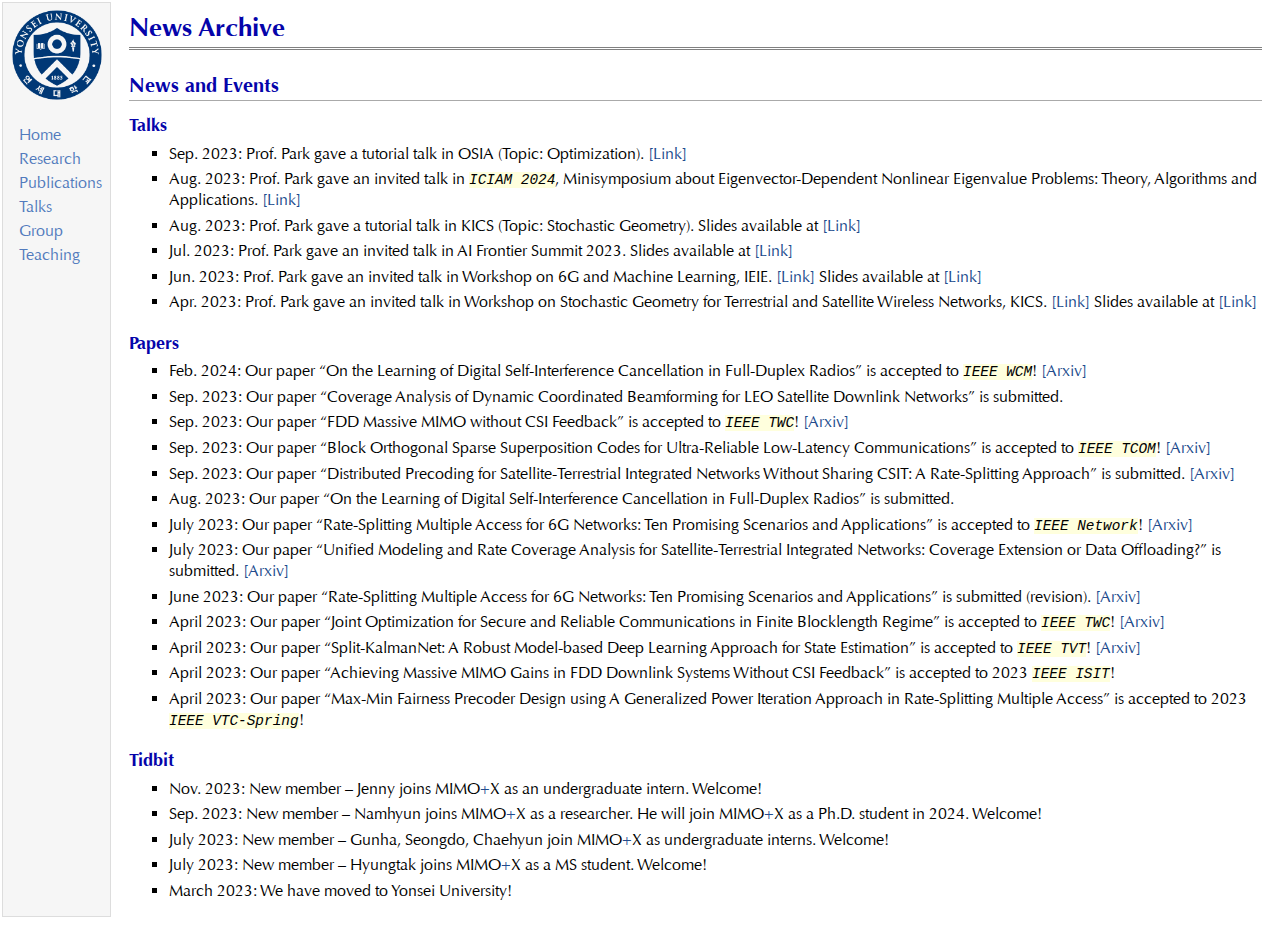
<file: news_archive.html>
<!DOCTYPE html PUBLIC "-//W3C//DTD XHTML 1.1//EN"
  "http://www.w3.org/TR/xhtml11/DTD/xhtml11.dtd">
<html xmlns="http://www.w3.org/1999/xhtml" xml:lang="en">
<head>
<meta name="generator" content="jemdoc, see http://jemdoc.jaboc.net/" />
<meta http-equiv="Content-Type" content="text/html;charset=utf-8" />
<link rel="stylesheet" href="css/jemdoc.css" type="text/css" />
<title>News Archive</title>
</head>
<body>
<table summary="Table for page layout." id="tlayout">
<tr valign="top">
<td id="layout-menu">
<div class="menu-item"><a href="index.html">Home</a></div>
<div class="menu-item"><a href="research.html">Research</a></div>
<div class="menu-item"><a href="papers.html">Publications</a></div>
<div class="menu-item"><a href="talks.html">Talks</a></div>
<div class="menu-item"><a href="group.html">Group</a></div>
<div class="menu-item"><a href="teaching.html">Teaching</a></div>
</td>
<td id="layout-content">
<div id="toptitle">
<h1>News Archive</h1>
</div>
<h2>News and Events</h2>
<h3>Talks</h3>
<ul>
<li><p>Sep. 2023: Prof. Park gave a tutorial talk in OSIA (Topic: Optimization).
<a href="https://www.osia.or.kr/board/board.php?db=event&amp;task=view&amp;no=481">[Link]</a></p>
</li>
<li><p>Aug. 2023: Prof. Park gave an invited talk in <i><tt>ICIAM 2024</tt></i>, Minisymposium about
Eigenvector-Dependent Nonlinear Eigenvalue Problems: Theory, Algorithms and Applications. <a href="https://iciam2023.org/registered_data?id=00488">[Link]</a></p>
</li>
<li><p>Aug. 2023: Prof. Park gave a tutorial talk in KICS (Topic: Stochastic Geometry). Slides available at <a href="https://yonsei-jpark.github.io/talks.html">[Link]</a></p>
</li>
<li><p>Jul. 2023: Prof. Park gave an invited talk in AI Frontier Summit 2023. Slides available at <a href="https://yonsei-jpark.github.io/talks.html">[Link]</a></p>
</li>
<li><p>Jun. 2023: Prof. Park gave an invited talk in Workshop on 6G and Machine Learning, IEIE. <a href="https://www.theieie.org/events/?part=01&amp;c_id=841">[Link]</a> Slides available at <a href="https://yonsei-jpark.github.io/talks.html">[Link]</a></p>
</li>
<li><p>Apr. 2023: Prof. Park gave an invited talk in Workshop on Stochastic Geometry for Terrestrial and Satellite Wireless Networks, KICS. <a href="https://event.kics.or.kr/729">[Link]</a> Slides available at <a href="https://yonsei-jpark.github.io/talks.html">[Link]</a></p>
</li>
</ul>
<h3>Papers</h3>
<ul>
<li><p>Feb. 2024: Our paper &ldquo;On the Learning of Digital Self-Interference Cancellation in Full-Duplex Radios&rdquo; is accepted to <i><tt>IEEE WCM</tt></i>! <a href="https://arxiv.org/abs/2308.05966">[Arxiv]</a></p>
</li>
<li><p>Sep. 2023: Our paper &ldquo;Coverage Analysis of Dynamic Coordinated Beamforming for LEO Satellite Downlink Networks&rdquo; is submitted. </p>
</li>
<li><p>Sep. 2023: Our paper “FDD Massive MIMO without CSI Feedback” is accepted to <i><tt>IEEE TWC</tt></i>! <a href="https://arxiv.org/abs/2302.04398">[Arxiv]</a></p>
</li>
<li><p>Sep. 2023: Our paper “Block Orthogonal Sparse Superposition Codes for Ultra-Reliable Low-Latency Communications” is accepted to <i><tt>IEEE TCOM</tt></i>! <a href="https://arxiv.org/abs/2208.06835">[Arxiv]</a></p>
</li>
<li><p>Sep. 2023: Our paper &ldquo;Distributed Precoding for Satellite-Terrestrial Integrated Networks Without Sharing CSIT: A Rate-Splitting Approach&rdquo; is submitted. <a href="https://arxiv.org/abs/2309.06325">[Arxiv]</a></p>
</li>
<li><p>Aug. 2023: Our paper &ldquo;On the Learning of Digital Self-Interference Cancellation in Full-Duplex Radios&rdquo; is submitted.</p>
</li>
<li><p>July 2023: Our paper &ldquo;Rate-Splitting Multiple Access for 6G Networks: Ten Promising Scenarios and Applications&rdquo; is accepted to <i><tt>IEEE Network</tt></i>! <a href="https://arxiv.org/abs/2306.12978">[Arxiv]</a></p>
</li>
<li><p>July 2023: Our paper &ldquo;Unified Modeling and Rate Coverage Analysis for Satellite-Terrestrial Integrated Networks: Coverage Extension or Data Offloading?&rdquo; is submitted. <a href="https://arxiv.org/abs/2307.03343">[Arxiv]</a></p>
</li>
<li><p>June 2023: Our paper &ldquo;Rate-Splitting Multiple Access for 6G Networks: Ten Promising Scenarios and Applications&rdquo; is submitted (revision). <a href="https://arxiv.org/abs/2306.12978">[Arxiv]</a></p>
</li>
<li><p>April 2023: Our paper &ldquo;Joint Optimization for Secure and Reliable Communications in Finite Blocklength Regime&rdquo; is accepted to <i><tt>IEEE TWC</tt></i>! <a href="https://arxiv.org/abs/2208.01870">[Arxiv]</a></p>
</li>
<li><p>April 2023: Our paper &ldquo;Split-KalmanNet: A Robust Model-based Deep Learning Approach for State Estimation&rdquo; is accepted to <i><tt>IEEE TVT</tt></i>! <a href="https://arxiv.org/abs/2210.09636">[Arxiv]</a></p>
</li>
<li><p>April 2023: Our paper &ldquo;Achieving Massive MIMO Gains in FDD Downlink Systems Without CSI Feedback&rdquo; is accepted to 2023 <i><tt>IEEE ISIT</tt></i>!</p>
</li>
<li><p>April 2023: Our paper &ldquo;Max-Min Fairness Precoder Design using A Generalized Power Iteration Approach in Rate-Splitting Multiple Access&rdquo; is accepted to 2023 <i><tt>IEEE VTC-Spring</tt></i>!</p>
</li>
</ul>
<h3>Tidbit</h3>
<ul>
<li><p>Nov. 2023: New member &ndash; Jenny joins MIMO<a href="+">+</a>X as an undergraduate intern. Welcome!</p>
</li>
<li><p>Sep. 2023: New member &ndash; Namhyun joins MIMO<a href="+">+</a>X as a researcher. He will join MIMO<a href="+">+</a>X as a Ph.D. student in 2024. Welcome!</p>
</li>
<li><p>July 2023: New member &ndash; Gunha, Seongdo, Chaehyun join MIMO<a href="+">+</a>X as undergraduate interns. Welcome!</p>
</li>
<li><p>July 2023: New member &ndash; Hyungtak joins MIMO<a href="+">+</a>X as a MS student. Welcome!</p>
</li>
<li><p>March 2023: We have moved to Yonsei University!</p>
</li>
</ul>
</td>
</tr>
</table>
</body>
</html>
</file>
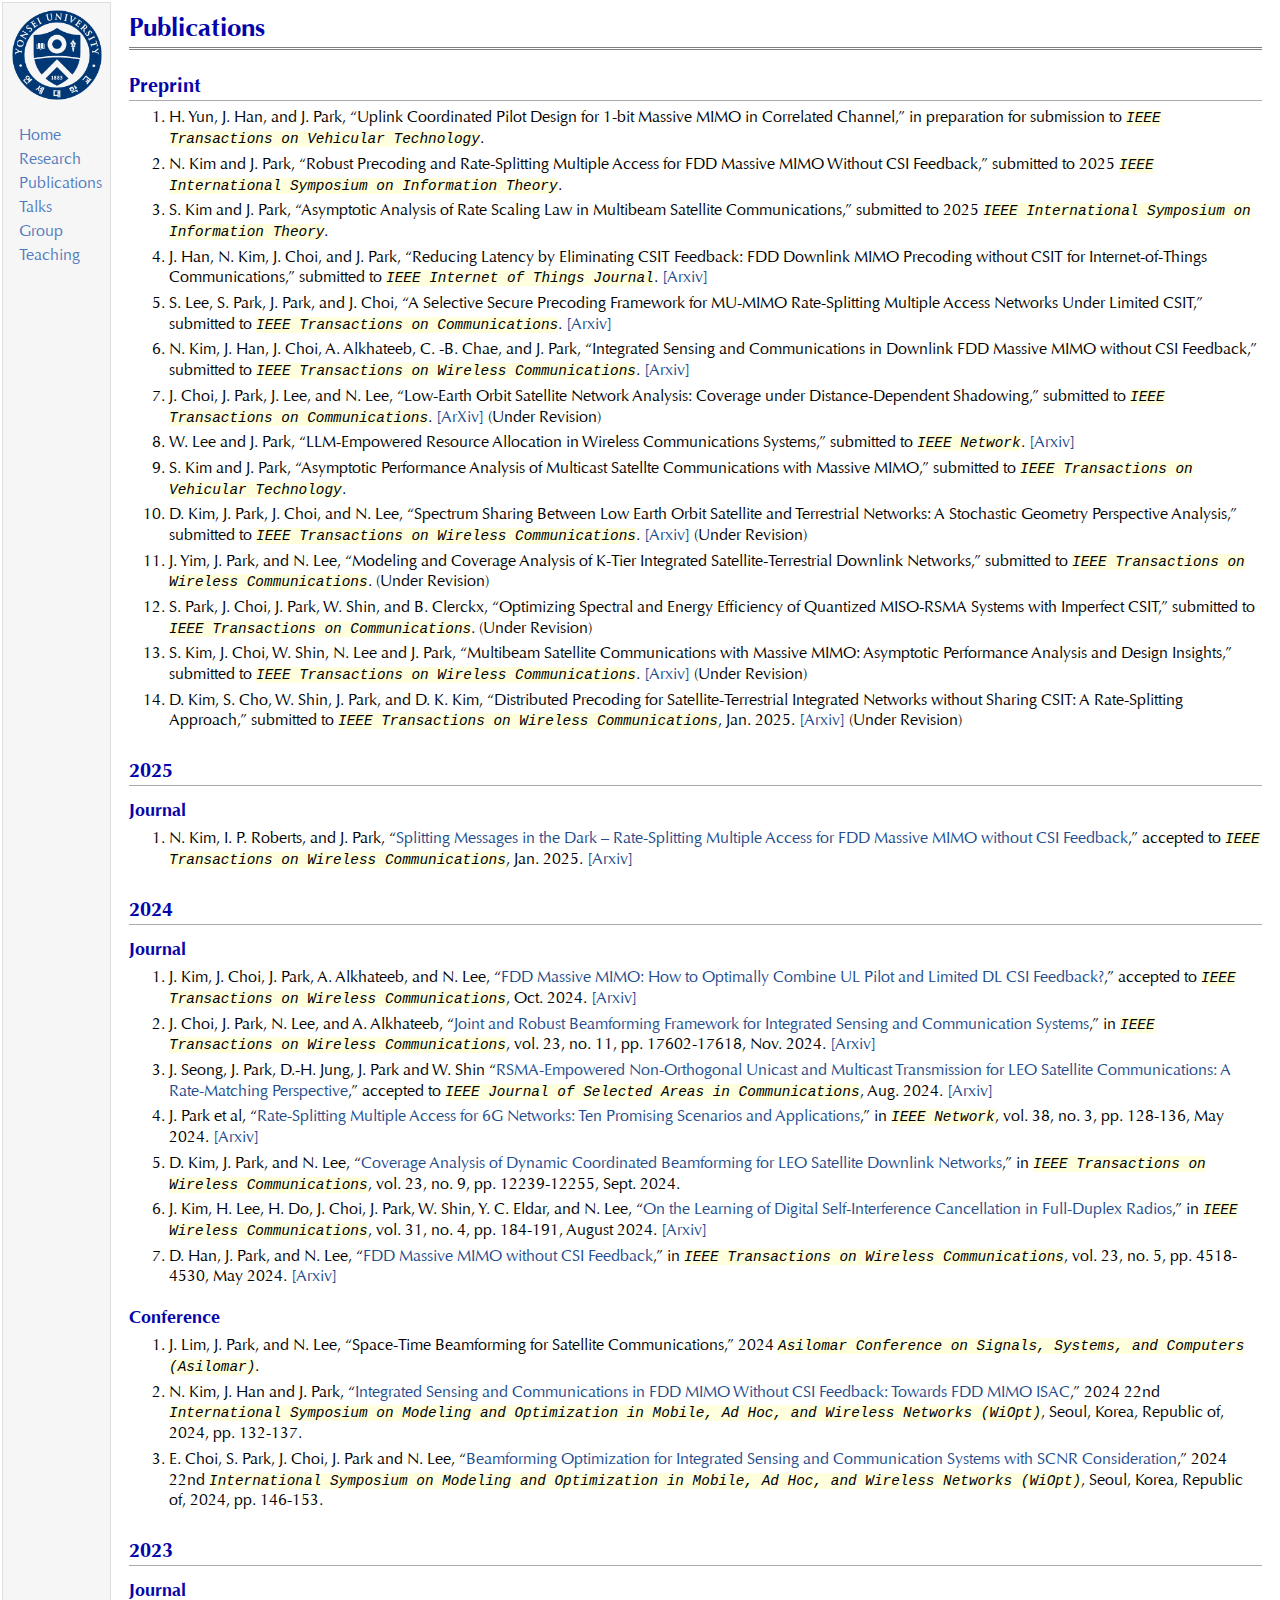
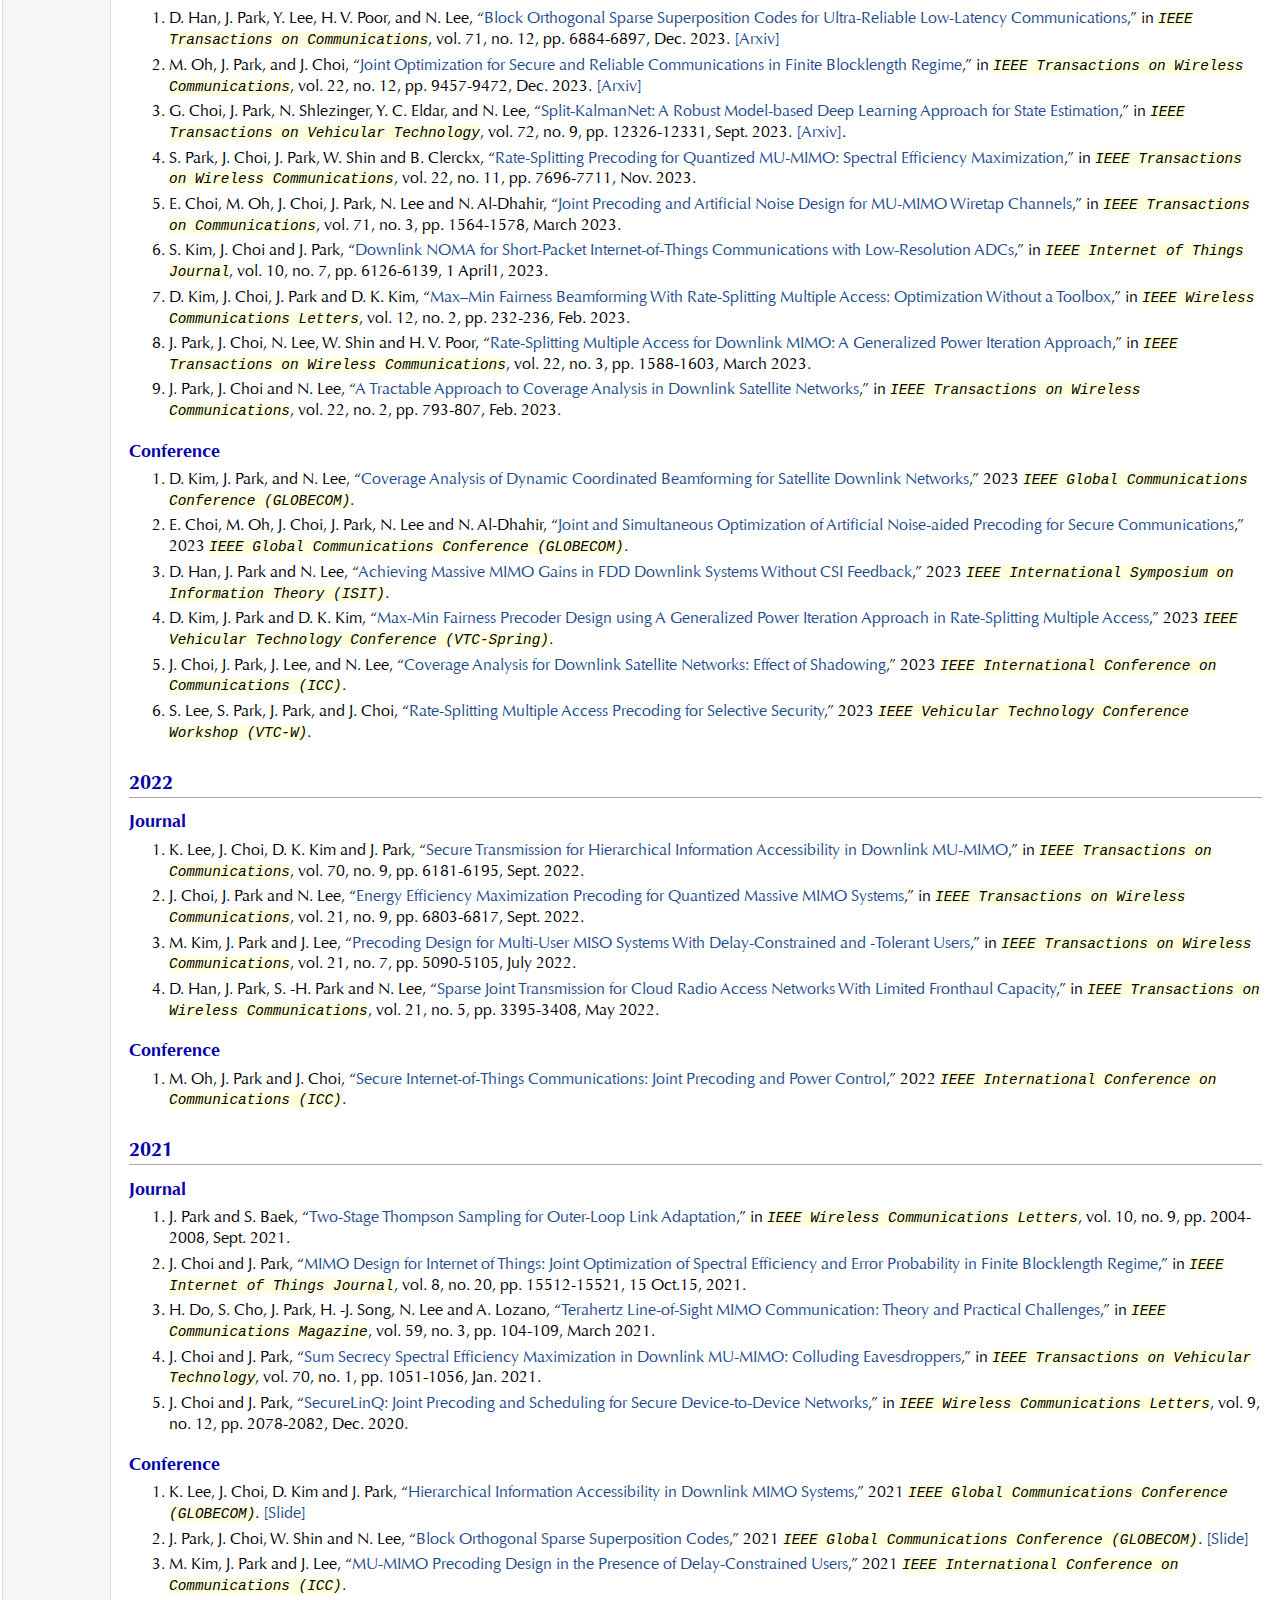
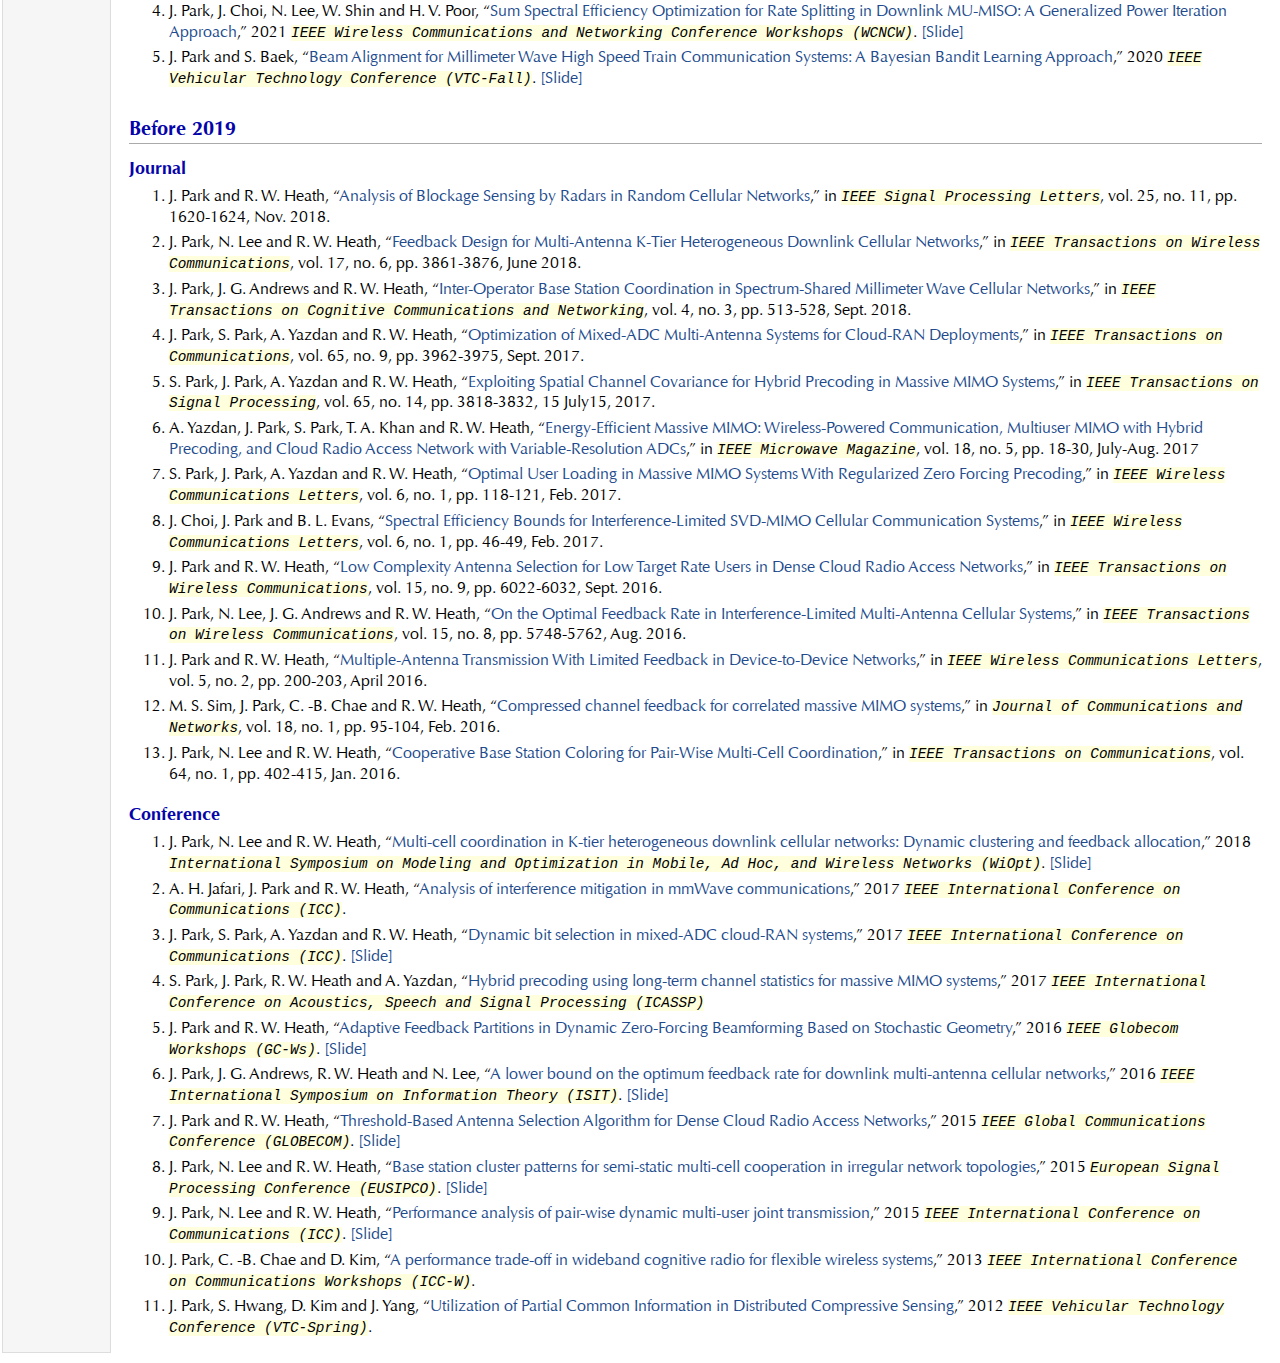
<file: papers.html>
<!DOCTYPE html PUBLIC "-//W3C//DTD XHTML 1.1//EN"
  "http://www.w3.org/TR/xhtml11/DTD/xhtml11.dtd">
<html xmlns="http://www.w3.org/1999/xhtml" xml:lang="en">
<head>
<meta name="generator" content="jemdoc, see http://jemdoc.jaboc.net/" />
<meta http-equiv="Content-Type" content="text/html;charset=utf-8" />
<link rel="stylesheet" href="css/jemdoc.css" type="text/css" />
<title>Publications </title>
</head>
<body>
<table summary="Table for page layout." id="tlayout">
<tr valign="top">
<td id="layout-menu">
<div class="menu-item"><a href="index.html">Home</a></div>
<div class="menu-item"><a href="research.html">Research</a></div>
<div class="menu-item"><a href="papers.html">Publications</a></div>
<div class="menu-item"><a href="talks.html">Talks</a></div>
<div class="menu-item"><a href="group.html">Group</a></div>
<div class="menu-item"><a href="teaching.html">Teaching</a></div>
</td>
<td id="layout-content">
<div id="toptitle">
<h1>Publications </h1>
</div>
<h2>Preprint</h2>
<ol>
<li><p>H. Yun, J. Han, and J. Park, &ldquo;Uplink Coordinated Pilot Design for 1-bit Massive
MIMO in Correlated Channel,&rdquo; in preparation for submission to <i><tt>IEEE Transactions on Vehicular Technology</tt></i>.  </p>
</li>
<li><p>N. Kim and J. Park, &ldquo;Robust Precoding and Rate-Splitting Multiple Access for FDD Massive MIMO Without CSI Feedback,&rdquo; submitted to 2025 <i><tt>IEEE International Symposium on Information Theory</tt></i>.</p>
</li>
<li><p>S. Kim and J. Park, &ldquo;Asymptotic Analysis of Rate Scaling Law in
Multibeam Satellite Communications,&rdquo; submitted to 2025 <i><tt>IEEE International Symposium on Information Theory</tt></i>.</p>
</li>
<li><p>J. Han, N. Kim, J. Choi, and J. Park, &ldquo;Reducing Latency by Eliminating CSIT Feedback: FDD Downlink MIMO Precoding without CSIT for Internet-of-Things Communications,&rdquo; submitted to <i><tt>IEEE Internet of Things Journal</tt></i>. <a href="https://arxiv.org/abs/2501.07094">[Arxiv]</a></p>
</li>
<li><p>S. Lee, S. Park, J. Park, and J. Choi, &ldquo;A Selective Secure Precoding Framework for MU-MIMO Rate-Splitting Multiple Access Networks Under Limited CSIT,&rdquo; submitted to <i><tt>IEEE Transactions on Communications</tt></i>. <a href="https://arxiv.org/abs/2412.19110">[Arxiv]</a></p>
</li>
<li><p>N. Kim, J. Han, J. Choi, A. Alkhateeb, C. -B. Chae, and J. Park, &ldquo;Integrated Sensing and Communications in Downlink FDD Massive MIMO without CSI Feedback,&rdquo; submitted to <i><tt>IEEE Transactions on Wireless Communications</tt></i>. <a href="http://arxiv.org/abs/2412.12590">[Arxiv]</a></p>
</li>
<li><p>J. Choi, J. Park, J. Lee, and N. Lee, &ldquo;Low-Earth Orbit Satellite Network Analysis: Coverage under Distance-Dependent Shadowing,&rdquo; submitted to <i><tt>IEEE Transactions on Communications</tt></i>. <a href="http://arxiv.org/abs/2409.04002">[ArXiv]</a> (Under Revision)</p>
</li>
<li><p>W. Lee and J. Park, &ldquo;LLM-Empowered Resource Allocation in
Wireless Communications Systems,&rdquo; submitted to <i><tt>IEEE Network</tt></i>. <a href="https://arxiv.org/abs/2408.02944">[Arxiv]</a></p>
</li>
<li><p>S. Kim and J. Park, &ldquo;Asymptotic Performance Analysis of Multicast Satellte Communications with Massive MIMO,&rdquo; submitted to <i><tt>IEEE Transactions on Vehicular Technology</tt></i>.  </p>
</li>
<li><p>D. Kim, J. Park, J. Choi, and N. Lee, &ldquo;Spectrum Sharing Between Low Earth Orbit Satellite and Terrestrial Networks: A Stochastic Geometry Perspective Analysis,&rdquo;  submitted to <i><tt>IEEE Transactions on Wireless Communications</tt></i>. <a href="https://arxiv.org/abs/2408.12145">[Arxiv]</a> (Under Revision)</p>
</li>
<li><p>J. Yim, J. Park, and N. Lee, &ldquo;Modeling and Coverage Analysis of K-Tier Integrated Satellite-Terrestrial Downlink Networks,&rdquo; submitted to <i><tt>IEEE Transactions on Wireless Communications</tt></i>. (Under Revision)</p>
</li>
<li><p>S. Park, J. Choi, J. Park, W. Shin, and B. Clerckx, &ldquo;Optimizing Spectral and Energy Efficiency of Quantized MISO-RSMA Systems with Imperfect CSIT,&rdquo; submitted to <i><tt>IEEE Transactions on Communications</tt></i>. (Under Revision)</p>
</li>
<li><p>S. Kim, J. Choi, W. Shin, N. Lee and J. Park, &ldquo;Multibeam Satellite Communications with Massive MIMO: Asymptotic Performance Analysis and Design Insights,&rdquo; submitted to <i><tt>IEEE Transactions on Wireless Communications</tt></i>. <a href="http://arxiv.org/abs/2407.10461">[Arxiv]</a> (Under Revision)</p>
</li>
<li><p>D. Kim, S. Cho, W. Shin, J. Park, and D. K. Kim, &ldquo;Distributed Precoding for Satellite-Terrestrial Integrated Networks without Sharing CSIT: A Rate-Splitting Approach,&rdquo; submitted to <i><tt>IEEE Transactions on Wireless Communications</tt></i>, Jan. 2025. <a href="https://arxiv.org/abs/2309.06325">[Arxiv]</a> (Under Revision)</p>
</li>
</ol>
<h2>2025</h2>
<h3>Journal</h3>
<ol>
<li><p>N. Kim, I. P. Roberts, and J. Park, &ldquo;<a href="https://ieeexplore.ieee.org/document/10851806">Splitting Messages in the Dark &ndash; Rate-Splitting Multiple Access for FDD Massive MIMO without CSI Feedback</a>,&rdquo; accepted to <i><tt>IEEE Transactions on Wireless Communications</tt></i>, Jan. 2025. <a href="https://arxiv.org/abs/2405.00979">[Arxiv]</a> </p>
</li>
</ol>
<h2>2024</h2>
<h3>Journal</h3>
<ol>
<li><p>J. Kim, J. Choi, J. Park, A. Alkhateeb, and N. Lee, &ldquo;<a href="https://ieeexplore.ieee.org/document/10804097">FDD Massive MIMO: How to Optimally Combine UL Pilot and Limited DL CSI Feedback?</a>,&rdquo; accepted to <i><tt>IEEE Transactions on Wireless Communications</tt></i>, Oct. 2024. <a href="https://arxiv.org/abs/2405.08614">[Arxiv]</a> </p>
</li>
<li><p>J. Choi, J. Park, N. Lee, and A. Alkhateeb, &ldquo;<a href="https://ieeexplore.ieee.org/document/10679658">Joint and Robust Beamforming Framework for Integrated Sensing and Communication Systems</a>,&rdquo; in <i><tt>IEEE Transactions on Wireless Communications</tt></i>, vol. 23, no. 11, pp. 17602-17618, Nov. 2024. <a href="https://arxiv.org/abs/2402.09155">[Arxiv]</a> </p>
</li>
<li><p>J. Seong, J. Park, D.-H. Jung, J. Park and W. Shin &ldquo;<a href="https://ieeexplore.ieee.org/document/10680149">RSMA-Empowered Non-Orthogonal Unicast and Multicast Transmission for LEO Satellite Communications: A Rate-Matching Perspective</a>,&rdquo; accepted to <i><tt>IEEE Journal of Selected Areas in Communications</tt></i>, Aug. 2024. <a href="http://arxiv.org/abs/2408.02872">[Arxiv]</a></p>
</li>
<li><p>J. Park et al, &ldquo;<a href="https://ieeexplore.ieee.org/document/10273395">Rate-Splitting Multiple Access for 6G Networks: Ten Promising Scenarios and Applications</a>,&rdquo; in <i><tt>IEEE Network</tt></i>, vol. 38, no. 3, pp. 128-136, May 2024. <a href="https://arxiv.org/abs/2306.12978">[Arxiv]</a></p>
</li>
<li><p>D. Kim, J. Park, and N. Lee, &ldquo;<a href="https://ieeexplore.ieee.org/document/10507224">Coverage Analysis of Dynamic Coordinated Beamforming for LEO Satellite Downlink Networks</a>,&rdquo; in <i><tt>IEEE Transactions on Wireless Communications</tt></i>, vol. 23, no. 9, pp. 12239-12255, Sept. 2024. </p>
</li>
<li><p>J. Kim, H. Lee, H. Do, J. Choi, J. Park, W. Shin, Y. C. Eldar, and N. Lee, &ldquo;<a href="https://ieeexplore.ieee.org/abstract/document/10536069">On the Learning of Digital Self-Interference Cancellation in Full-Duplex Radios</a>,&rdquo; in <i><tt>IEEE Wireless Communications</tt></i>, vol. 31, no. 4, pp. 184-191, August 2024. <a href="https://arxiv.org/abs/2308.05966">[Arxiv]</a></p>
</li>
<li><p>D. Han, J. Park, and N. Lee, &ldquo;<a href="https://ieeexplore.ieee.org/document/10274663">FDD Massive MIMO without CSI Feedback</a>,&rdquo; in <i><tt>IEEE Transactions on Wireless Communications</tt></i>, vol. 23, no. 5, pp. 4518-4530, May 2024. <a href="https://arxiv.org/abs/2302.04398">[Arxiv]</a></p>
</li>
</ol>
<h3>Conference</h3>
<ol>
<li><p>J. Lim, J. Park, and N. Lee, &ldquo;Space-Time Beamforming for Satellite Communications,&rdquo; 2024 <i><tt>Asilomar Conference on Signals, Systems, and Computers (Asilomar)</tt></i>.</p>
</li>
<li><p>N. Kim, J. Han and J. Park, &ldquo;<a href="https://ieeexplore.ieee.org/document/10778378">Integrated Sensing and Communications in FDD MIMO Without CSI Feedback: Towards FDD MIMO ISAC</a>,&rdquo; 2024 22nd <i><tt>International Symposium on Modeling and Optimization in Mobile, Ad Hoc, and Wireless Networks (WiOpt)</tt></i>, Seoul, Korea, Republic of, 2024, pp. 132-137.</p>
</li>
<li><p>E. Choi, S. Park, J. Choi, J. Park and N. Lee, &ldquo;<a href="https://ieeexplore.ieee.org/document/10778390">Beamforming Optimization for Integrated Sensing and Communication Systems with SCNR Consideration</a>,&rdquo; 2024 22nd <i><tt>International Symposium on Modeling and Optimization in Mobile, Ad Hoc, and Wireless Networks (WiOpt)</tt></i>, Seoul, Korea, Republic of, 2024, pp. 146-153.</p>
</li>
</ol>
<h2>2023</h2>
<h3>Journal</h3>
<ol>
<li><p>D. Han, J. Park, Y. Lee, H. V. Poor, and N. Lee, &ldquo;<a href="https://ieeexplore.ieee.org/document/10258364">Block Orthogonal Sparse Superposition Codes for Ultra-Reliable Low-Latency Communications</a>,&rdquo; in <i><tt>IEEE Transactions on Communications</tt></i>, vol. 71, no. 12, pp. 6884-6897, Dec. 2023. <a href="https://arxiv.org/abs/2208.06835">[Arxiv]</a></p>
</li>
<li><p>M. Oh, J. Park, and J. Choi, &ldquo;<a href="https://ieeexplore.ieee.org/document/10115245">Joint Optimization for Secure and Reliable Communications in Finite Blocklength Regime</a>,&rdquo; in <i><tt>IEEE Transactions on Wireless Communications</tt></i>, vol. 22, no. 12, pp. 9457-9472, Dec. 2023. <a href="https://arxiv.org/abs/2208.01870">[Arxiv]</a></p>
</li>
<li><p>G. Choi, J. Park, N. Shlezinger, Y. C. Eldar, and N. Lee, &ldquo;<a href="https://ieeexplore.ieee.org/abstract/document/10120968">Split-KalmanNet: A Robust Model-based Deep Learning Approach for State Estimation</a>,&rdquo; in <i><tt>IEEE Transactions on Vehicular Technology</tt></i>, vol. 72, no. 9, pp. 12326-12331, Sept. 2023. <a href="https://arxiv.org/abs/2210.09636">[Arxiv]</a>.</p>
</li>
<li><p>S. Park,  J. Choi, J. Park, W. Shin and B. Clerckx, &ldquo;<a href="https://ieeexplore.ieee.org/document/10071962">Rate-Splitting Precoding for Quantized MU-MIMO: Spectral Efficiency Maximization</a>,&rdquo; in <i><tt>IEEE Transactions on Wireless Communications</tt></i>, vol. 22, no. 11, pp. 7696-7711, Nov. 2023.  </p>
</li>
<li><p>E. Choi, M. Oh, J. Choi, J. Park, N. Lee and N. Al-Dhahir, &ldquo;<a href="https://ieeexplore.ieee.org/document/9973364">Joint Precoding and Artificial Noise Design for MU-MIMO Wiretap Channels</a>,&rdquo; in <i><tt>IEEE Transactions on Communications</tt></i>, vol. 71, no. 3, pp. 1564-1578, March 2023.</p>
</li>
<li><p>S. Kim, J. Choi and J. Park, &ldquo;<a href="https://ieeexplore.ieee.org/document/9961857">Downlink NOMA for Short-Packet Internet-of-Things Communications with Low-Resolution ADCs</a>,&rdquo; in <i><tt>IEEE Internet of Things Journal</tt></i>, vol. 10, no. 7, pp. 6126-6139, 1 April1, 2023. </p>
</li>
<li><p>D. Kim, J. Choi, J. Park and D. K. Kim, &ldquo;<a href="https://ieeexplore.ieee.org/document/9946306">Max–Min Fairness Beamforming With Rate-Splitting Multiple Access: Optimization Without a Toolbox</a>,&rdquo; in <i><tt>IEEE Wireless Communications Letters</tt></i>, vol. 12, no. 2, pp. 232-236, Feb. 2023.</p>
</li>
<li><p>J. Park, J. Choi, N. Lee, W. Shin and H. V. Poor, &ldquo;<a href="https://ieeexplore.ieee.org/document/9894281">Rate-Splitting Multiple Access for Downlink MIMO: A Generalized Power Iteration Approach</a>,&rdquo; in <i><tt>IEEE Transactions on Wireless Communications</tt></i>, vol. 22, no. 3, pp. 1588-1603, March 2023.</p>
</li>
<li><p>J. Park, J. Choi and N. Lee, &ldquo;<a href="https://ieeexplore.ieee.org/document/9861782">A Tractable Approach to Coverage Analysis in Downlink Satellite Networks</a>,&rdquo; in <i><tt>IEEE Transactions on Wireless Communications</tt></i>, vol. 22, no. 2, pp. 793-807, Feb. 2023.</p>
</li>
</ol>
<h3>Conference</h3>
<ol>
<li><p>D. Kim, J. Park, and N. Lee, &ldquo;<a href="https://ieeexplore.ieee.org/document/10507224">Coverage Analysis of Dynamic Coordinated Beamforming for Satellite Downlink Networks</a>,&rdquo; 2023 <i><tt>IEEE Global Communications Conference (GLOBECOM)</tt></i>. </p>
</li>
<li><p>E. Choi, M. Oh, J. Choi, J. Park, N. Lee and N. Al-Dhahir, &ldquo;<a href="https://ieeexplore.ieee.org/document/10437168">Joint and Simultaneous Optimization of Artificial Noise-aided Precoding for Secure Communications</a>,&rdquo; 2023 <i><tt>IEEE Global Communications Conference (GLOBECOM)</tt></i>. </p>
</li>
<li><p>D. Han, J. Park and N. Lee, &ldquo;<a href="https://ieeexplore.ieee.org/document/10206765">Achieving Massive MIMO Gains in FDD Downlink Systems Without CSI Feedback</a>,&rdquo; 2023 <i><tt>IEEE International Symposium on Information Theory (ISIT)</tt></i>.</p>
</li>
<li><p>D. Kim, J. Park and D. K. Kim, &ldquo;<a href="https://ieeexplore.ieee.org/document/10200225">Max-Min Fairness Precoder Design using A Generalized Power Iteration Approach in Rate-Splitting Multiple Access</a>,&rdquo; 2023 <i><tt>IEEE Vehicular Technology Conference (VTC-Spring)</tt></i>.</p>
</li>
<li><p>J. Choi, J. Park, J. Lee, and N. Lee, &ldquo;<a href="https://ieeexplore.ieee.org/document/10279713">Coverage Analysis for Downlink Satellite Networks: Effect of Shadowing</a>,&rdquo; 2023 <i><tt>IEEE International Conference on Communications (ICC)</tt></i>.</p>
</li>
<li><p>S. Lee, S. Park, J. Park, and J. Choi, &ldquo;<a href="https://ieeexplore.ieee.org/document/10200467">Rate-Splitting Multiple Access Precoding for Selective Security</a>,&rdquo; 2023 <i><tt>IEEE Vehicular Technology Conference Workshop (VTC-W)</tt></i>.</p>
</li>
</ol>
<h2>2022</h2>
<h3>Journal</h3>
<ol>
<li><p>K. Lee, J. Choi, D. K. Kim and J. Park, &ldquo;<a href="https://ieeexplore.ieee.org/document/9819913">Secure Transmission for Hierarchical Information Accessibility in Downlink MU-MIMO</a>,&rdquo; in <i><tt>IEEE Transactions on Communications</tt></i>, vol. 70, no. 9, pp. 6181-6195, Sept. 2022. </p>
</li>
<li><p>J. Choi, J. Park and N. Lee, &ldquo;<a href="https://ieeexplore.ieee.org/document/9722716">Energy Efficiency Maximization Precoding for Quantized Massive MIMO Systems</a>,&rdquo; in <i><tt>IEEE Transactions on Wireless Communications</tt></i>, vol. 21, no. 9, pp. 6803-6817, Sept. 2022.</p>
</li>
<li><p>M. Kim, J. Park and J. Lee, &ldquo;<a href="https://ieeexplore.ieee.org/document/9670457">Precoding Design for Multi-User MISO Systems With Delay-Constrained and -Tolerant Users</a>,&rdquo; in <i><tt>IEEE Transactions on Wireless Communications</tt></i>, vol. 21, no. 7, pp. 5090-5105, July 2022.</p>
</li>
<li><p>D. Han, J. Park, S. -H. Park and N. Lee, &ldquo;<a href="https://ieeexplore.ieee.org/document/9591329">Sparse Joint Transmission for Cloud Radio Access Networks With Limited Fronthaul Capacity</a>,&rdquo; in <i><tt>IEEE Transactions on Wireless Communications</tt></i>, vol. 21, no. 5, pp. 3395-3408, May 2022.</p>
</li>
</ol>
<h3>Conference</h3>
<ol>
<li><p>M. Oh, J. Park and J. Choi, &ldquo;<a href="https://ieeexplore.ieee.org/document/9838578">Secure Internet-of-Things Communications: Joint Precoding and Power Control</a>,&rdquo; 2022 <i><tt>IEEE International Conference on Communications (ICC)</tt></i>.</p>
</li>
</ol>
<h2>2021</h2>
<h3>Journal</h3>
<ol>
<li><p>J. Park and S. Baek, &ldquo;<a href="https://ieeexplore.ieee.org/document/9459019">Two-Stage Thompson Sampling for Outer-Loop Link Adaptation</a>,&rdquo; in <i><tt>IEEE Wireless Communications Letters</tt></i>, vol. 10, no. 9, pp. 2004-2008, Sept. 2021.</p>
</li>
<li><p>J. Choi and J. Park, &ldquo;<a href="https://ieeexplore.ieee.org/document/9404301">MIMO Design for Internet of Things: Joint Optimization of Spectral Efficiency and Error Probability in Finite Blocklength Regime</a>,&rdquo; in <i><tt>IEEE Internet of Things Journal</tt></i>, vol. 8, no. 20, pp. 15512-15521, 15 Oct.15, 2021.</p>
</li>
<li><p>H. Do, S. Cho, J. Park, H. -J. Song, N. Lee and A. Lozano, &ldquo;<a href="https://ieeexplore.ieee.org/document/9422343">Terahertz Line-of-Sight MIMO Communication: Theory and Practical Challenges</a>,&rdquo; in <i><tt>IEEE Communications Magazine</tt></i>, vol. 59, no. 3, pp. 104-109, March 2021. </p>
</li>
<li><p>J. Choi and J. Park, &ldquo;<a href="https://ieeexplore.ieee.org/document/9312431">Sum Secrecy Spectral Efficiency Maximization in Downlink MU-MIMO: Colluding Eavesdroppers</a>,&rdquo; in <i><tt>IEEE Transactions on Vehicular Technology</tt></i>, vol. 70, no. 1, pp. 1051-1056, Jan. 2021.</p>
</li>
<li><p>J. Choi and J. Park, &ldquo;<a href="https://ieeexplore.ieee.org/document/9153067">SecureLinQ: Joint Precoding and Scheduling for Secure Device-to-Device Networks</a>,&rdquo; in <i><tt>IEEE Wireless Communications Letters</tt></i>, vol. 9, no. 12, pp. 2078-2082, Dec. 2020. </p>
</li>
</ol>
<h3>Conference</h3>
<ol>
<li><p>K. Lee, J. Choi, D. Kim and J. Park, &ldquo;<a href="https://ieeexplore.ieee.org/document/9685873">Hierarchical Information Accessibility in Downlink MIMO Systems</a>,&rdquo; 2021 <i><tt>IEEE Global Communications Conference (GLOBECOM)</tt></i>. <a href="https://www.dropbox.com/s/dnie86o6uhb9mvx/2021%20globecom%20v2.pdf?dl=0">[Slide]</a> </p>
</li>
<li><p>J. Park, J. Choi, W. Shin and N. Lee, &ldquo;<a href="https://ieeexplore.ieee.org/document/9685445">Block Orthogonal Sparse Superposition Codes</a>,&rdquo; 2021 <i><tt>IEEE Global Communications Conference (GLOBECOM)</tt></i>. <a href="https://www.dropbox.com/s/7biud1wedu3q9rm/GC2021%20%28BOSS%29.pdf?dl=0">[Slide]</a></p>
</li>
<li><p>M. Kim, J. Park and J. Lee, &ldquo;<a href="https://ieeexplore.ieee.org/abstract/document/9500360">MU-MIMO Precoding Design in the Presence of Delay-Constrained Users</a>,&rdquo; 2021 <i><tt>IEEE International Conference on Communications (ICC)</tt></i>.</p>
</li>
<li><p>J. Park, J. Choi, N. Lee, W. Shin and H. V. Poor, &ldquo;<a href="https://ieeexplore.ieee.org/document/9420033">Sum Spectral Efficiency Optimization for Rate Splitting in Downlink MU-MISO: A Generalized Power Iteration Approach</a>,&rdquo; 2021 <i><tt>IEEE Wireless Communications and Networking Conference Workshops (WCNCW)</tt></i>. <a href="https://www.dropbox.com/s/dle42mk7venw28x/%5BWCNC2021%5D%20slide_v3.pdf?dl=0">[Slide]</a></p>
</li>
<li><p>J. Park and S. Baek, &ldquo;<a href="https://ieeexplore.ieee.org/document/9348641">Beam Alignment for Millimeter Wave High Speed Train Communication Systems: A Bayesian Bandit Learning Approach</a>,&rdquo; 2020 <i><tt>IEEE Vehicular Technology Conference (VTC-Fall)</tt></i>. <a href="https://www.dropbox.com/s/59ez9rahd82p5ts/VTC2020.pdf?dl=0">[Slide]</a></p>
</li>
</ol>
<h2>Before 2019</h2>
<h3>Journal</h3>
<ol>
<li><p>J. Park and R. W. Heath, &ldquo;<a href="https://ieeexplore.ieee.org/document/8457255">Analysis of Blockage Sensing by Radars in Random Cellular Networks</a>,&rdquo; in <i><tt>IEEE Signal Processing Letters</tt></i>, vol. 25, no. 11, pp. 1620-1624, Nov. 2018. </p>
</li>
<li><p>J. Park, N. Lee and R. W. Heath, &ldquo;<a href="https://ieeexplore.ieee.org/document/8326719">Feedback Design for Multi-Antenna K-Tier Heterogeneous Downlink Cellular Networks</a>,&rdquo; in <i><tt>IEEE Transactions on Wireless Communications</tt></i>, vol. 17, no. 6, pp. 3861-3876, June 2018.</p>
</li>
<li><p>J. Park, J. G. Andrews and R. W. Heath, &ldquo;<a href="https://ieeexplore.ieee.org/document/8315133">Inter-Operator Base Station Coordination in Spectrum-Shared Millimeter Wave Cellular Networks</a>,&rdquo; in <i><tt>IEEE Transactions on Cognitive Communications and Networking</tt></i>, vol. 4, no. 3, pp. 513-528, Sept. 2018.</p>
</li>
<li><p>J. Park, S. Park, A. Yazdan and R. W. Heath, &ldquo;<a href="https://ieeexplore.ieee.org/document/7961176">Optimization of Mixed-ADC Multi-Antenna Systems for Cloud-RAN Deployments</a>,&rdquo; in <i><tt>IEEE Transactions on Communications</tt></i>, vol. 65, no. 9, pp. 3962-3975, Sept. 2017.</p>
</li>
<li><p>S. Park, J. Park, A. Yazdan and R. W. Heath, &ldquo;<a href="https://ieeexplore.ieee.org/document/7919262">Exploiting Spatial Channel Covariance for Hybrid Precoding in Massive MIMO Systems</a>,&rdquo; in <i><tt>IEEE Transactions on Signal Processing</tt></i>, vol. 65, no. 14, pp. 3818-3832, 15 July15, 2017.</p>
</li>
<li><p>A. Yazdan, J. Park, S. Park, T. A. Khan and R. W. Heath, &ldquo;<a href="https://ieeexplore.ieee.org/document/7942225">Energy-Efficient Massive MIMO: Wireless-Powered Communication, Multiuser MIMO with Hybrid Precoding, and Cloud Radio Access Network with Variable-Resolution ADCs</a>,&rdquo; in <i><tt>IEEE Microwave Magazine</tt></i>, vol. 18, no. 5, pp. 18-30, July-Aug. 2017</p>
</li>
<li><p>S. Park, J. Park, A. Yazdan and R. W. Heath, &ldquo;<a href="https://ieeexplore.ieee.org/document/7784753">Optimal User Loading in Massive MIMO Systems With Regularized Zero Forcing Precoding</a>,&rdquo; in <i><tt>IEEE Wireless Communications Letters</tt></i>, vol. 6, no. 1, pp. 118-121, Feb. 2017.</p>
</li>
<li><p>J. Choi, J. Park and B. L. Evans, &ldquo;<a href="https://ieeexplore.ieee.org/document/7745881">Spectral Efficiency Bounds for Interference-Limited SVD-MIMO Cellular Communication Systems</a>,&rdquo; in <i><tt>IEEE Wireless Communications Letters</tt></i>, vol. 6, no. 1, pp. 46-49, Feb. 2017.</p>
</li>
<li><p>J. Park and R. W. Heath, &ldquo;<a href="https://ieeexplore.ieee.org/document/7491366">Low Complexity Antenna Selection for Low Target Rate Users in Dense Cloud Radio Access Networks</a>,&rdquo; in <i><tt>IEEE Transactions on Wireless Communications</tt></i>, vol. 15, no. 9, pp. 6022-6032, Sept. 2016.</p>
</li>
<li><p>J. Park, N. Lee, J. G. Andrews and R. W. Heath, &ldquo;<a href="https://ieeexplore.ieee.org/document/7470522">On the Optimal Feedback Rate in Interference-Limited Multi-Antenna Cellular Systems</a>,&rdquo; in <i><tt>IEEE Transactions on Wireless Communications</tt></i>, vol. 15, no. 8, pp. 5748-5762, Aug. 2016.</p>
</li>
<li><p>J. Park and R. W. Heath, &ldquo;<a href="https://ieeexplore.ieee.org/document/7384442">Multiple-Antenna Transmission With Limited Feedback in Device-to-Device Networks</a>,&rdquo; in <i><tt>IEEE Wireless Communications Letters</tt></i>, vol. 5, no. 2, pp. 200-203, April 2016.</p>
</li>
<li><p>M. S. Sim, J. Park, C. -B. Chae and R. W. Heath, &ldquo;<a href="https://ieeexplore.ieee.org/document/7434506">Compressed channel feedback for correlated massive MIMO systems</a>,&rdquo; in <i><tt>Journal of Communications and Networks</tt></i>, vol. 18, no. 1, pp. 95-104, Feb. 2016.</p>
</li>
<li><p>J. Park, N. Lee and R. W. Heath, &ldquo;<a href="https://ieeexplore.ieee.org/document/7308016">Cooperative Base Station Coloring for Pair-Wise Multi-Cell Coordination</a>,&rdquo; in <i><tt>IEEE Transactions on Communications</tt></i>, vol. 64, no. 1, pp. 402-415, Jan. 2016.</p>
</li>
</ol>
<h3>Conference</h3>
<ol>
<li><p>J. Park, N. Lee and R. W. Heath, &ldquo;<a href="https://ieeexplore.ieee.org/document/8362870">Multi-cell coordination in K-tier heterogeneous downlink cellular networks: Dynamic clustering and feedback allocation</a>,&rdquo; 2018 <i><tt>International Symposium on Modeling and Optimization in Mobile, Ad Hoc, and Wireless Networks (WiOpt)</tt></i>. <a href="https://www.dropbox.com/s/pormft580wx09rr/Wipot2018_HetNet.pdf?dl=0">[Slide]</a></p>
</li>
<li><p>A. H. Jafari, J. Park and R. W. Heath, &ldquo;<a href="https://ieeexplore.ieee.org/document/7996403">Analysis of interference mitigation in mmWave communications</a>,&rdquo; 2017 <i><tt>IEEE International Conference on Communications (ICC)</tt></i>.</p>
</li>
<li><p>J. Park, S. Park, A. Yazdan and R. W. Heath, &ldquo;<a href="https://ieeexplore.ieee.org/document/7997352">Dynamic bit selection in mixed-ADC cloud-RAN systems</a>,&rdquo; 2017 <i><tt>IEEE International Conference on Communications (ICC)</tt></i>. <a href="https://www.dropbox.com/s/6rrp1a41vom0ieu/ICC_2017_poster_Jeonghun_v2.pdf?dl=0">[Slide]</a></p>
</li>
<li><p>S. Park, J. Park, R. W. Heath and A. Yazdan, &ldquo;<a href="https://ieeexplore.ieee.org/document/7952797">Hybrid precoding using long-term channel statistics for massive MIMO systems</a>,&rdquo; 2017 <i><tt>IEEE International Conference on Acoustics, Speech and Signal Processing (ICASSP)</tt></i> </p>
</li>
<li><p>J. Park and R. W. Heath, &ldquo;<a href="https://ieeexplore.ieee.org/document/7848830">Adaptive Feedback Partitions in Dynamic Zero-Forcing Beamforming Based on Stochastic Geometry</a>,&rdquo; 2016 <i><tt>IEEE Globecom Workshops (GC-Ws)</tt></i>. <a href="https://www.dropbox.com/s/e7dtd7ocjbg6kbb/GC_2016_poster_Jeonghun_v2.pdf?dl=0">[Slide]</a></p>
</li>
<li><p>J. Park, J. G. Andrews, R. W. Heath and N. Lee, &ldquo;<a href="https://ieeexplore.ieee.org/document/7541569">A lower bound on the optimum feedback rate for downlink multi-antenna cellular networks</a>,&rdquo; 2016 <i><tt>IEEE International Symposium on Information Theory (ISIT)</tt></i>. <a href="https://www.dropbox.com/s/amrm0m1isev7z8j/isit2016_jeonghun_v3.pdf?dl=0">[Slide]</a></p>
</li>
<li><p>J. Park and R. W. Heath, &ldquo;<a href="https://ieeexplore.ieee.org/document/7417757">Threshold-Based Antenna Selection Algorithm for Dense Cloud Radio Access Networks</a>,&rdquo; 2015 <i><tt>IEEE Global Communications Conference (GLOBECOM)</tt></i>. <a href="https://www.dropbox.com/s/is8rj2d1hcrc0qg/Globecom2015_presentation_v3.pdf?dl=0">[Slide]</a></p>
</li>
<li><p>J. Park, N. Lee and R. W. Heath, &ldquo;<a href="https://ieeexplore.ieee.org/document/7362823">Base station cluster patterns for semi-static multi-cell cooperation in irregular network topologies</a>,&rdquo; 2015 <i><tt>European Signal Processing Conference (EUSIPCO)</tt></i>. <a href="https://www.dropbox.com/s/5ilijl3103tg6b3/EUSIPCO2015_presentation_ver2.pdf?dl=0">[Slide]</a></p>
</li>
<li><p>J. Park, N. Lee and R. W. Heath, &ldquo;<a href="https://ieeexplore.ieee.org/document/7248946">Performance analysis of pair-wise dynamic multi-user joint transmission</a>,&rdquo; 2015 <i><tt>IEEE International Conference on Communications (ICC)</tt></i>. <a href="https://www.dropbox.com/s/i5eefndha8a97tt/ICC_presentation_v2.pdf?dl=0">[Slide]</a></p>
</li>
<li><p>J. Park, C. -B. Chae and D. Kim, &ldquo;<a href="https://ieeexplore.ieee.org/document/6649255">A performance trade-off in wideband cognitive radio for flexible wireless systems</a>,&rdquo; 2013 <i><tt>IEEE International Conference on Communications Workshops (ICC-W)</tt></i>. </p>
</li>
<li><p>J. Park, S. Hwang, D. Kim and J. Yang, &ldquo;<a href="https://ieeexplore.ieee.org/document/6240176">Utilization of Partial Common Information in Distributed Compressive Sensing</a>,&rdquo; 2012 <i><tt>IEEE Vehicular Technology Conference (VTC-Spring)</tt></i>.</p>
</li>
</ol>
</td>
</tr>
</table>
</body>
</html>
</file>
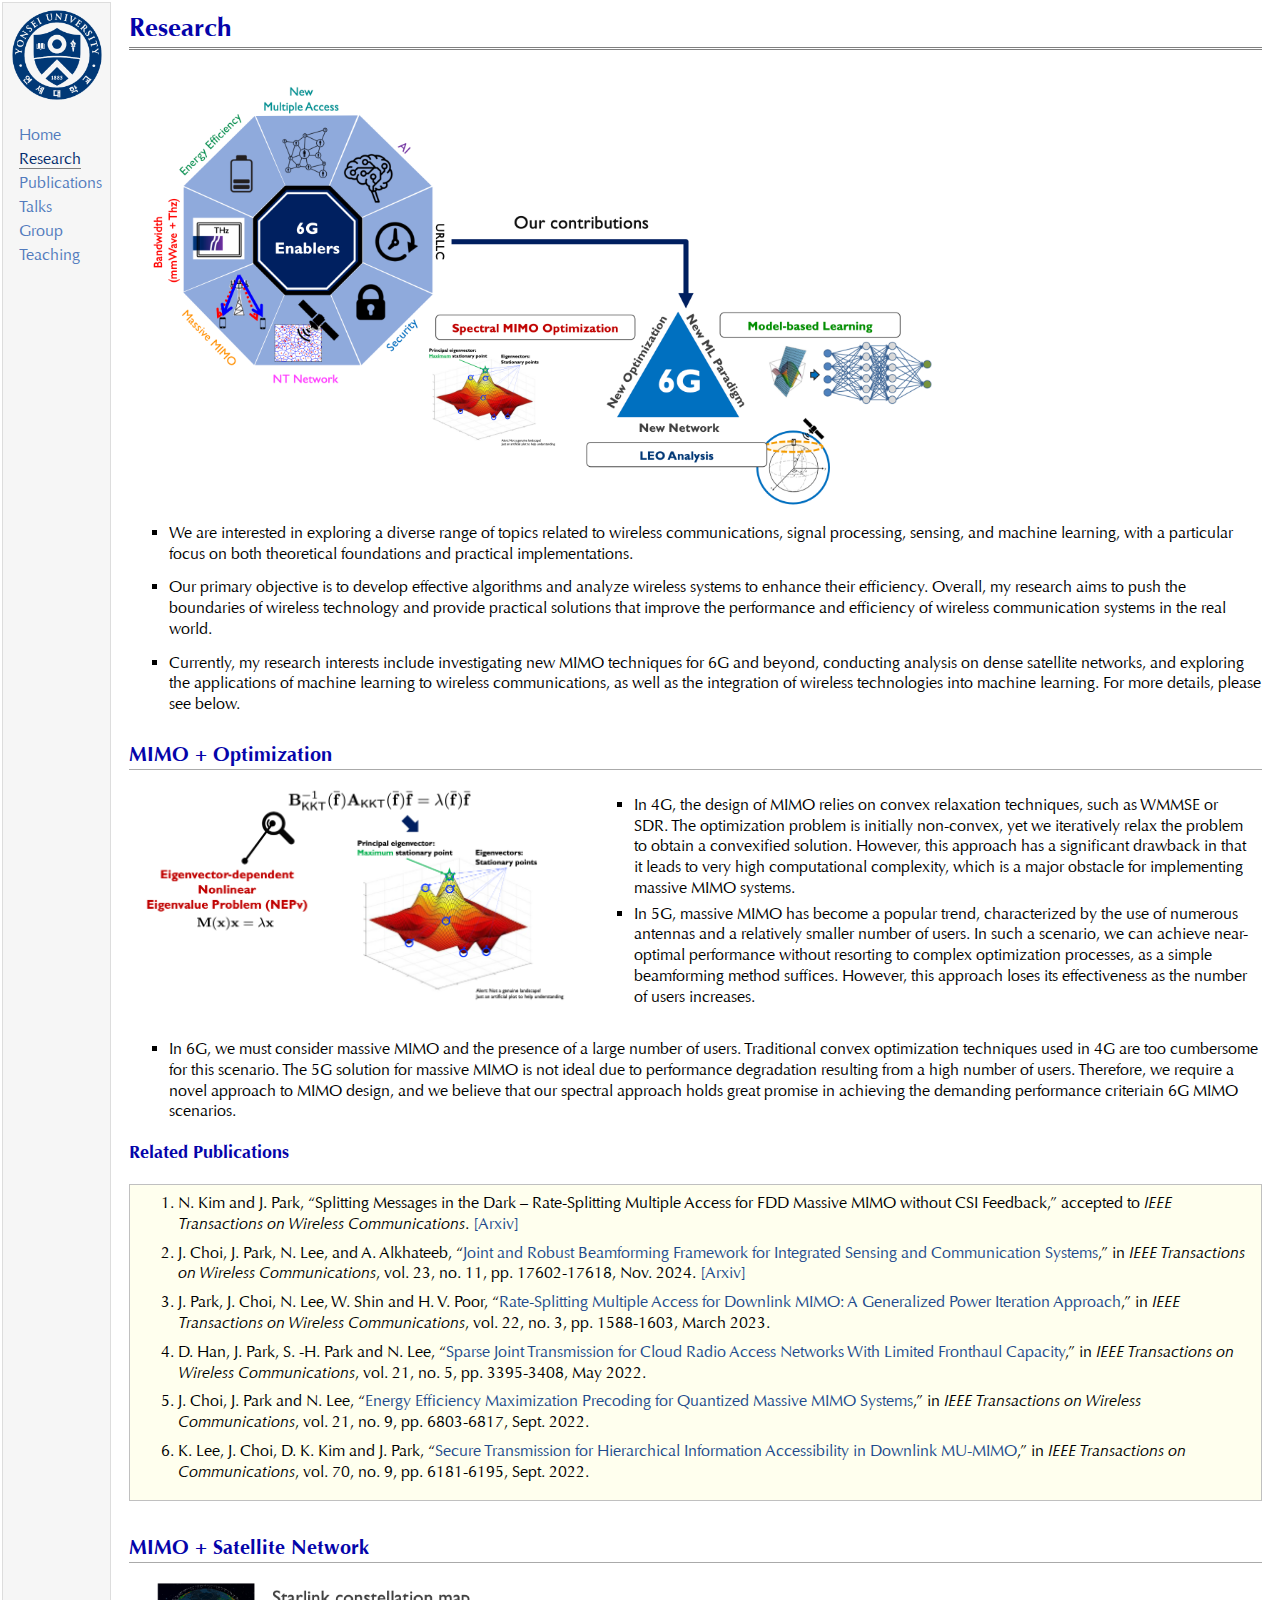
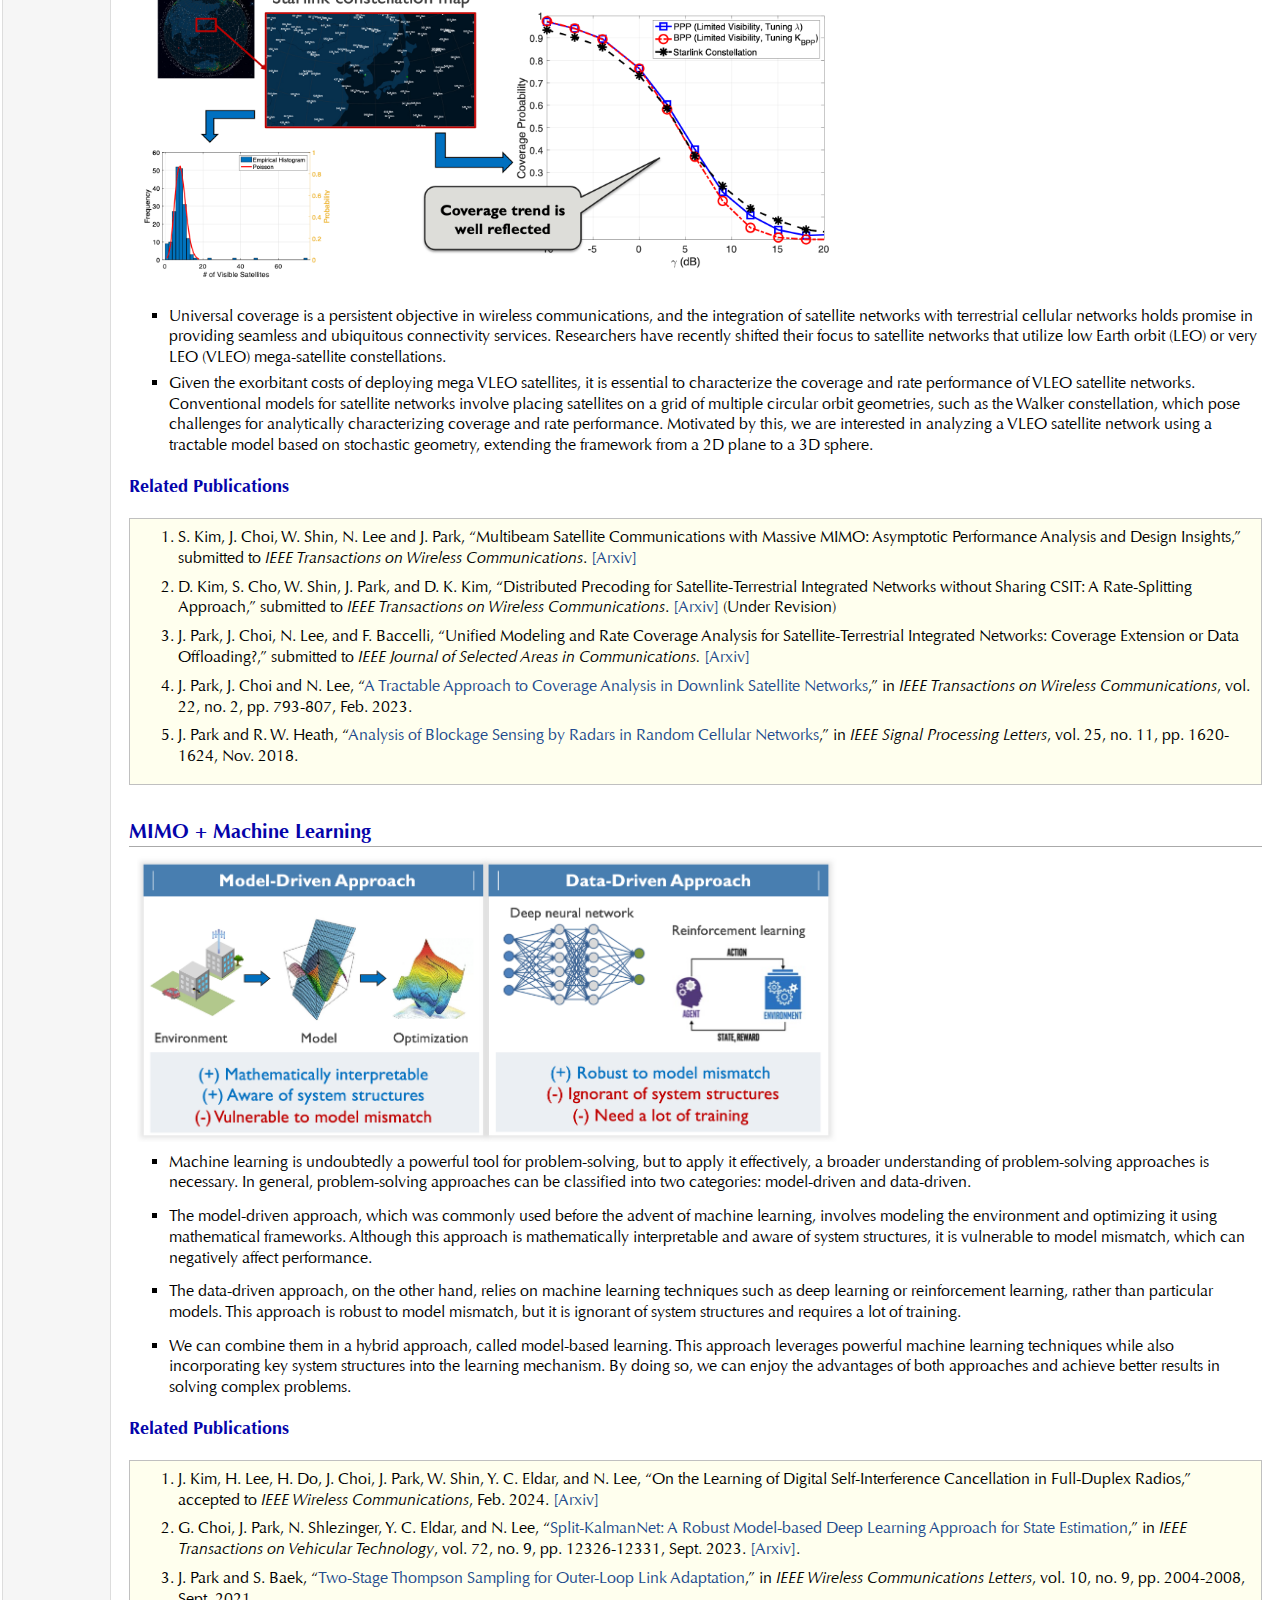
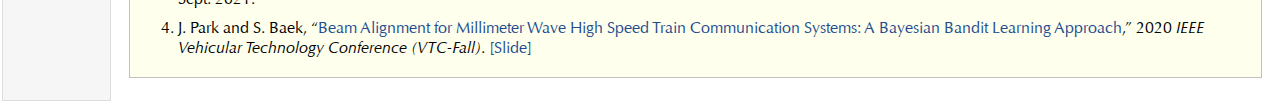
<file: research.html>
<!DOCTYPE html PUBLIC "-//W3C//DTD XHTML 1.1//EN"
  "http://www.w3.org/TR/xhtml11/DTD/xhtml11.dtd">
<html xmlns="http://www.w3.org/1999/xhtml" xml:lang="en">
<head>
<meta name="generator" content="jemdoc, see http://jemdoc.jaboc.net/" />
<meta http-equiv="Content-Type" content="text/html;charset=utf-8" />
<link rel="stylesheet" href="css/jemdoc.css" type="text/css" />
<title>Research </title>
</head>
<body>
<table summary="Table for page layout." id="tlayout">
<tr valign="top">
<td id="layout-menu">
<div class="menu-item"><a href="index.html">Home</a></div>
<div class="menu-item"><a href="research.html" class="current">Research</a></div>
<div class="menu-item"><a href="papers.html">Publications</a></div>
<div class="menu-item"><a href="talks.html">Talks</a></div>
<div class="menu-item"><a href="group.html">Group</a></div>
<div class="menu-item"><a href="teaching.html">Teaching</a></div>
</td>
<td id="layout-content">
<div id="toptitle">
<h1>Research </h1>
</div>
<table class="imgtable"><tr><td>
<img src="css/photos/vision.png" alt="alt text" width="800px" />&nbsp;</td>
<td align="left"></td></tr></table>
<ul>
<li><p>We are interested in exploring a diverse range of topics related to wireless communications, signal processing, sensing, and machine learning, with a particular focus on both theoretical foundations and practical implementations. </p>
</li>
</ul>
<ul>
<li><p>Our primary objective is to develop effective algorithms and analyze wireless systems to enhance their efficiency. Overall, my research aims to push the boundaries of wireless technology and provide practical solutions that improve the performance and efficiency of wireless communication systems in the real world.</p>
</li>
</ul>
<ul>
<li><p>Currently, my research interests include investigating new MIMO techniques for 6G and beyond, conducting analysis on dense satellite networks, and exploring the applications of machine learning to wireless communications, as well as the integration of wireless technologies into machine learning. For more details, please see below. </p>
</li>
</ul>
<h2>MIMO + Optimization</h2>
<table class="imgtable"><tr><td>
<img src="css/photos/nepv.png" alt="alt text" width="440px" />&nbsp;</td>
<td align="left"><ul>
<li><p>In 4G, the design of MIMO relies on convex relaxation techniques, such as WMMSE or SDR. The optimization problem is initially non-convex, yet we iteratively relax the problem to obtain a convexified solution. However, this approach has a significant drawback in that it leads to very high computational complexity, which is a major obstacle for implementing massive MIMO systems.</p>
</li>
<li><p>In 5G, massive MIMO has become a popular trend, characterized by the use of numerous antennas and a relatively smaller number of users. In such a scenario, we can achieve near-optimal performance without resorting to complex optimization processes, as a simple beamforming method suffices. However, this approach loses its effectiveness as the number of users increases.</p>
</li>
</ul>
</td></tr></table>
<ul>
<li><p>In 6G, we must consider massive MIMO and the presence of a large number of users. Traditional convex optimization techniques used in 4G are too cumbersome for this scenario. The 5G solution for massive MIMO is not ideal due to performance degradation resulting from a high number of users. Therefore, we require a novel approach to MIMO design, and we believe that our spectral approach holds great promise in achieving the demanding performance criteriain 6G MIMO scenarios.</p>
</li>
</ul>
<h3>Related Publications</h3>
<div class="infoblock">
<div class="blockcontent">
<ol>
<li><p>N. Kim and J. Park, &ldquo;Splitting Messages in the Dark &ndash; Rate-Splitting Multiple Access for FDD Massive MIMO without CSI Feedback,&rdquo; accepted to <i>IEEE Transactions on Wireless Communications</i>. <a href="https://arxiv.org/abs/2405.00979">[Arxiv]</a></p>
</li>
<li><p>J. Choi, J. Park, N. Lee, and A. Alkhateeb, &ldquo;<a href="https://ieeexplore.ieee.org/document/10679658">Joint and Robust Beamforming Framework for Integrated Sensing and Communication Systems</a>,&rdquo; in <i>IEEE Transactions on Wireless Communications</i>, vol. 23, no. 11, pp. 17602-17618, Nov. 2024. <a href="https://arxiv.org/abs/2402.09155">[Arxiv]</a> </p>
</li>
<li><p>J. Park, J. Choi, N. Lee, W. Shin and H. V. Poor, &ldquo;<a href="https://ieeexplore.ieee.org/document/9894281">Rate-Splitting Multiple Access for Downlink MIMO: A Generalized Power Iteration Approach</a>,&rdquo; in <i>IEEE Transactions on Wireless Communications</i>, vol. 22, no. 3, pp. 1588-1603, March 2023.</p>
</li>
<li><p>D. Han, J. Park, S. -H. Park and N. Lee, &ldquo;<a href="https://ieeexplore.ieee.org/document/9591329">Sparse Joint Transmission for Cloud Radio Access Networks With Limited Fronthaul Capacity</a>,&rdquo; in <i>IEEE Transactions on Wireless Communications</i>, vol. 21, no. 5, pp. 3395-3408, May 2022.</p>
</li>
<li><p>J. Choi, J. Park and N. Lee, &ldquo;<a href="https://ieeexplore.ieee.org/document/9722716">Energy Efficiency Maximization Precoding for Quantized Massive MIMO Systems</a>,&rdquo; in <i>IEEE Transactions on Wireless Communications</i>, vol. 21, no. 9, pp. 6803-6817, Sept. 2022.</p>
</li>
<li><p>K. Lee, J. Choi, D. K. Kim and J. Park, &ldquo;<a href="https://ieeexplore.ieee.org/document/9819913">Secure Transmission for Hierarchical Information Accessibility in Downlink MU-MIMO</a>,&rdquo; in <i>IEEE Transactions on Communications</i>, vol. 70, no. 9, pp. 6181-6195, Sept. 2022. </p>
</li>
</ol>
</div></div>
<h2>MIMO + Satellite Network</h2>
<table class="imgtable"><tr><td>
<img src="css/photos/ppp.png" alt="alt text" width="700px" />&nbsp;</td>
<td align="left"></td></tr></table>
<ul>
<li><p>Universal coverage is a persistent objective in wireless communications, and the integration of satellite networks with terrestrial cellular networks holds promise in providing seamless and ubiquitous connectivity services. Researchers have recently shifted their focus to satellite networks that utilize low Earth orbit (LEO) or very LEO (VLEO) mega-satellite constellations. </p>
</li>
<li><p>Given the exorbitant costs of deploying mega VLEO satellites, it is essential to characterize the coverage and rate performance of VLEO satellite networks. Conventional models for satellite networks involve placing satellites on a grid of multiple circular orbit geometries, such as the Walker constellation, which pose challenges for analytically characterizing coverage and rate performance. Motivated by this, we are interested in analyzing a VLEO satellite network using a tractable model based on stochastic geometry, extending the framework from a 2D plane to a 3D sphere. </p>
</li>
</ul>
<h3>Related Publications</h3>
<div class="infoblock">
<div class="blockcontent">
<ol>
<li><p>S. Kim, J. Choi, W. Shin, N. Lee and J. Park, &ldquo;Multibeam Satellite Communications with Massive MIMO: Asymptotic Performance Analysis and Design Insights,&rdquo; submitted to <i>IEEE Transactions on Wireless Communications</i>. <a href="http://arxiv.org/abs/2407.10461">[Arxiv]</a></p>
</li>
<li><p>D. Kim, S. Cho, W. Shin, J. Park, and D. K. Kim, &ldquo;Distributed Precoding for Satellite-Terrestrial Integrated Networks without Sharing CSIT: A Rate-Splitting Approach,&rdquo; submitted to <i>IEEE Transactions on Wireless Communications</i>. <a href="https://arxiv.org/abs/2309.06325">[Arxiv]</a> (Under Revision)</p>
</li>
<li><p>J. Park, J. Choi, N. Lee, and F. Baccelli, &ldquo;Unified Modeling and Rate Coverage Analysis for Satellite-Terrestrial Integrated Networks: Coverage Extension or Data Offloading?,&rdquo; submitted to <i>IEEE Journal of Selected Areas in Communications.</i> 
<a href="https://arxiv.org/abs/2307.03343">[Arxiv]</a></p>
</li>
<li><p>J. Park, J. Choi and N. Lee, &ldquo;<a href="https://ieeexplore.ieee.org/document/9861782">A Tractable Approach to Coverage Analysis in Downlink Satellite Networks</a>,&rdquo; in <i>IEEE Transactions on Wireless Communications</i>, vol. 22, no. 2, pp. 793-807, Feb. 2023.</p>
</li>
<li><p>J. Park and R. W. Heath, &ldquo;<a href="https://ieeexplore.ieee.org/document/8457255">Analysis of Blockage Sensing by Radars in Random Cellular Networks</a>,&rdquo; in <i>IEEE Signal Processing Letters</i>, vol. 25, no. 11, pp. 1620-1624, Nov. 2018. </p>
</li>
</ol>
</div></div>
<h2>MIMO + Machine Learning</h2>
<table class="imgtable"><tr><td>
<img src="css/photos/ml.png" alt="alt text" width="700px" />&nbsp;</td>
<td align="left"></td></tr></table>
<ul>
<li><p>Machine learning is undoubtedly a powerful tool for problem-solving, but to apply it effectively, a broader understanding of problem-solving approaches is necessary. In general, problem-solving approaches can be classified into two categories: model-driven and data-driven.</p>
</li>
</ul>
<ul>
<li><p>The model-driven approach, which was commonly used before the advent of machine learning, involves modeling the environment and optimizing it using mathematical frameworks. Although this approach is mathematically interpretable and aware of system structures, it is vulnerable to model mismatch, which can negatively affect performance.</p>
</li>
</ul>
<ul>
<li><p>The data-driven approach, on the other hand, relies on machine learning techniques such as deep learning or reinforcement learning, rather than particular models. This approach is robust to model mismatch, but it is ignorant of system structures and requires a lot of training.</p>
</li>
</ul>
<ul>
<li><p>We can combine them in a hybrid approach, called model-based learning. This approach leverages powerful machine learning techniques while also incorporating key system structures into the learning mechanism. By doing so, we can enjoy the advantages of both approaches and achieve better results in solving complex problems.</p>
</li>
</ul>
<h3>Related Publications</h3>
<div class="infoblock">
<div class="blockcontent">
<ol>
<li><p>J. Kim, H. Lee, H. Do, J. Choi, J. Park, W. Shin, Y. C. Eldar, and N. Lee, &ldquo;On the Learning of Digital Self-Interference Cancellation in Full-Duplex Radios,&rdquo; accepted to <i>IEEE Wireless Communications</i>, Feb. 2024. <a href="https://arxiv.org/abs/2308.05966">[Arxiv]</a></p>
</li>
<li><p>G. Choi, J. Park, N. Shlezinger, Y. C. Eldar, and N. Lee, &ldquo;<a href="https://ieeexplore.ieee.org/abstract/document/10120968">Split-KalmanNet: A Robust Model-based Deep Learning Approach for State Estimation</a>,&rdquo; in <i>IEEE Transactions on Vehicular Technology</i>, vol. 72, no. 9, pp. 12326-12331, Sept. 2023. <a href="https://arxiv.org/abs/2210.09636">[Arxiv]</a>.</p>
</li>
<li><p>J. Park and S. Baek, &ldquo;<a href="https://ieeexplore.ieee.org/document/9459019">Two-Stage Thompson Sampling for Outer-Loop Link Adaptation</a>,&rdquo; in <i>IEEE Wireless Communications Letters</i>, vol. 10, no. 9, pp. 2004-2008, Sept. 2021.</p>
</li>
<li><p>J. Park and S. Baek, &ldquo;<a href="https://ieeexplore.ieee.org/document/9348641">Beam Alignment for Millimeter Wave High Speed Train Communication Systems: A Bayesian Bandit Learning Approach</a>,&rdquo; 2020 <i>IEEE Vehicular Technology Conference (VTC-Fall)</i>. <a href="https://www.dropbox.com/s/59ez9rahd82p5ts/VTC2020.pdf?dl=0">[Slide]</a></p>
</li>
</ol>
</div></div>
</td>
</tr>
</table>
</body>
</html>
</file>
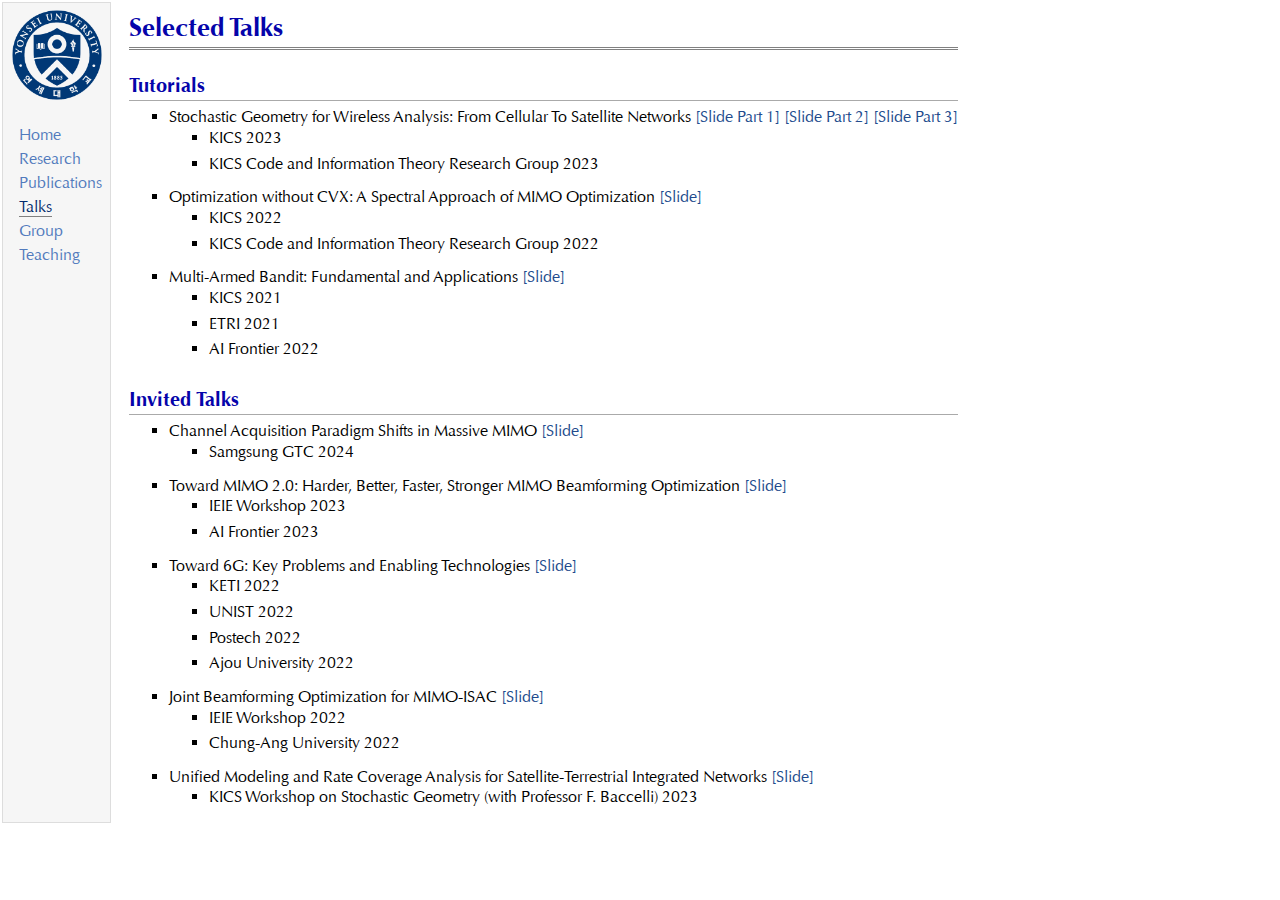
<file: talks.html>
<!DOCTYPE html PUBLIC "-//W3C//DTD XHTML 1.1//EN"
  "http://www.w3.org/TR/xhtml11/DTD/xhtml11.dtd">
<html xmlns="http://www.w3.org/1999/xhtml" xml:lang="en">
<head>
<meta name="generator" content="jemdoc, see http://jemdoc.jaboc.net/" />
<meta http-equiv="Content-Type" content="text/html;charset=utf-8" />
<link rel="stylesheet" href="css/jemdoc.css" type="text/css" />
<title>Selected Talks</title>
</head>
<body>
<table summary="Table for page layout." id="tlayout">
<tr valign="top">
<td id="layout-menu">
<div class="menu-item"><a href="index.html">Home</a></div>
<div class="menu-item"><a href="research.html">Research</a></div>
<div class="menu-item"><a href="papers.html">Publications</a></div>
<div class="menu-item"><a href="talks.html" class="current">Talks</a></div>
<div class="menu-item"><a href="group.html">Group</a></div>
<div class="menu-item"><a href="teaching.html">Teaching</a></div>
</td>
<td id="layout-content">
<div id="toptitle">
<h1>Selected Talks</h1>
</div>
<h2>Tutorials</h2>
<ul>
<li><p>Stochastic Geometry for Wireless Analysis: From Cellular To Satellite Networks
<a href="https://www.dropbox.com/scl/fi/4bnevxpstxcvoydgeo6bj/SG_Part1.pdf?rlkey=w9ujdofyma7tgyg316etfyg5c&amp;dl=0">[Slide Part 1]</a>
<a href="https://www.dropbox.com/scl/fi/c73bqdg6qq0pygrbeuab7/SG_Part2.pdf?rlkey=lj5s9ysa2eq3ufa5v8g61djsh&amp;dl=0">[Slide Part 2]</a>
<a href="https://www.dropbox.com/scl/fi/y7qomsyyfu6rmx427ekaq/SG_Part3.pdf?rlkey=je3z1rn6ub9zaxzzjyizzcdu4&amp;dl=0">[Slide Part 3]</a></p>
<ul>
<li><p>KICS 2023</p>
</li>
<li><p>KICS Code and Information Theory Research Group 2023</p>
</li>
</ul>

</li>
</ul>
<ul>
<li><p>Optimization without CVX: A Spectral Approach of MIMO Optimization <a href="https://www.dropbox.com/s/in7a252bzqco3w4/2022%20Spectral%20approach%20%28JHP%29_vfinal.pdf?dl=0">[Slide]</a></p>
<ul>
<li><p>KICS 2022 </p>
</li>
<li><p>KICS Code and Information Theory Research Group 2022</p>
</li>
</ul>

</li>
</ul>
<ul>
<li><p>Multi-Armed Bandit: Fundamental and Applications <a href="https://www.dropbox.com/s/k7uaixc1g5vscfr/%5Btutorial%5D%20slide_vsubmit.pdf?dl=0">[Slide]</a></p>
<ul>
<li><p>KICS 2021 </p>
</li>
<li><p>ETRI 2021</p>
</li>
<li><p>AI Frontier 2022</p>
</li>
</ul>

</li>
</ul>
<h2>Invited Talks</h2>
<ul>
<li><p>Channel Acquisition Paradigm Shifts in Massive MIMO <a href="https://www.dropbox.com/scl/fi/jqxlt9bfv444hisij4b3k/2024-GTC-v5.pdf?rlkey=gmcj12f32jnscud5yzdc9xo1w&amp;st=wbv3xnz2&amp;dl=0">[Slide]</a></p>
<ul>
<li><p>Samgsung GTC 2024</p>
</li>
</ul>

</li>
</ul>
<ul>
<li><p>Toward MIMO 2.0: Harder, Better, Faster, Stronger MIMO Beamforming Optimization <a href="https://www.dropbox.com/s/t148melywmdmmie/2023%20%EB%8C%80%ED%95%9C%EC%A0%84%EC%9E%90%EA%B3%B5%ED%95%99%ED%9A%8C%20%EC%9B%8C%ED%81%AC%EC%83%B5%20vfinal.pdf?dl=0">[Slide]</a></p>
<ul>
<li><p>IEIE Workshop 2023</p>
</li>
<li><p>AI Frontier 2023</p>
</li>
</ul>

</li>
</ul>
<ul>
<li><p>Toward 6G: Key Problems and Enabling Technologies <a href="https://www.dropbox.com/s/ztq6atytzrmk65v/KETI%20%28JHP%29%20v2.pdf?dl=0">[Slide]</a></p>
<ul>
<li><p>KETI 2022 </p>
</li>
<li><p>UNIST 2022</p>
</li>
<li><p>Postech 2022</p>
</li>
<li><p>Ajou University 2022</p>
</li>
</ul>

</li>
</ul>
<ul>
<li><p>Joint Beamforming Optimization for MIMO-ISAC <a href="https://www.dropbox.com/s/09mzrc5d20mgk6i/6G%20joint%20radar%20comm%20%28JHP%29.pdf?dl=0">[Slide]</a></p>
<ul>
<li><p>IEIE Workshop 2022 </p>
</li>
<li><p>Chung-Ang University 2022</p>
</li>
</ul>

</li>
</ul>
<ul>
<li><p>Unified Modeling and Rate Coverage Analysis for Satellite-Terrestrial Integrated Networks <a href="https://www.dropbox.com/s/0coe3e3hf1pyb1y/STIN%20Analysis%20with%20Random%20Heights.pdf?dl=0">[Slide]</a></p>
<ul>
<li><p>KICS Workshop on Stochastic Geometry (with Professor F. Baccelli) 2023</p>
</li>
</ul>

</li>
</ul>
</td>
</tr>
</table>
</body>
</html>
</file>
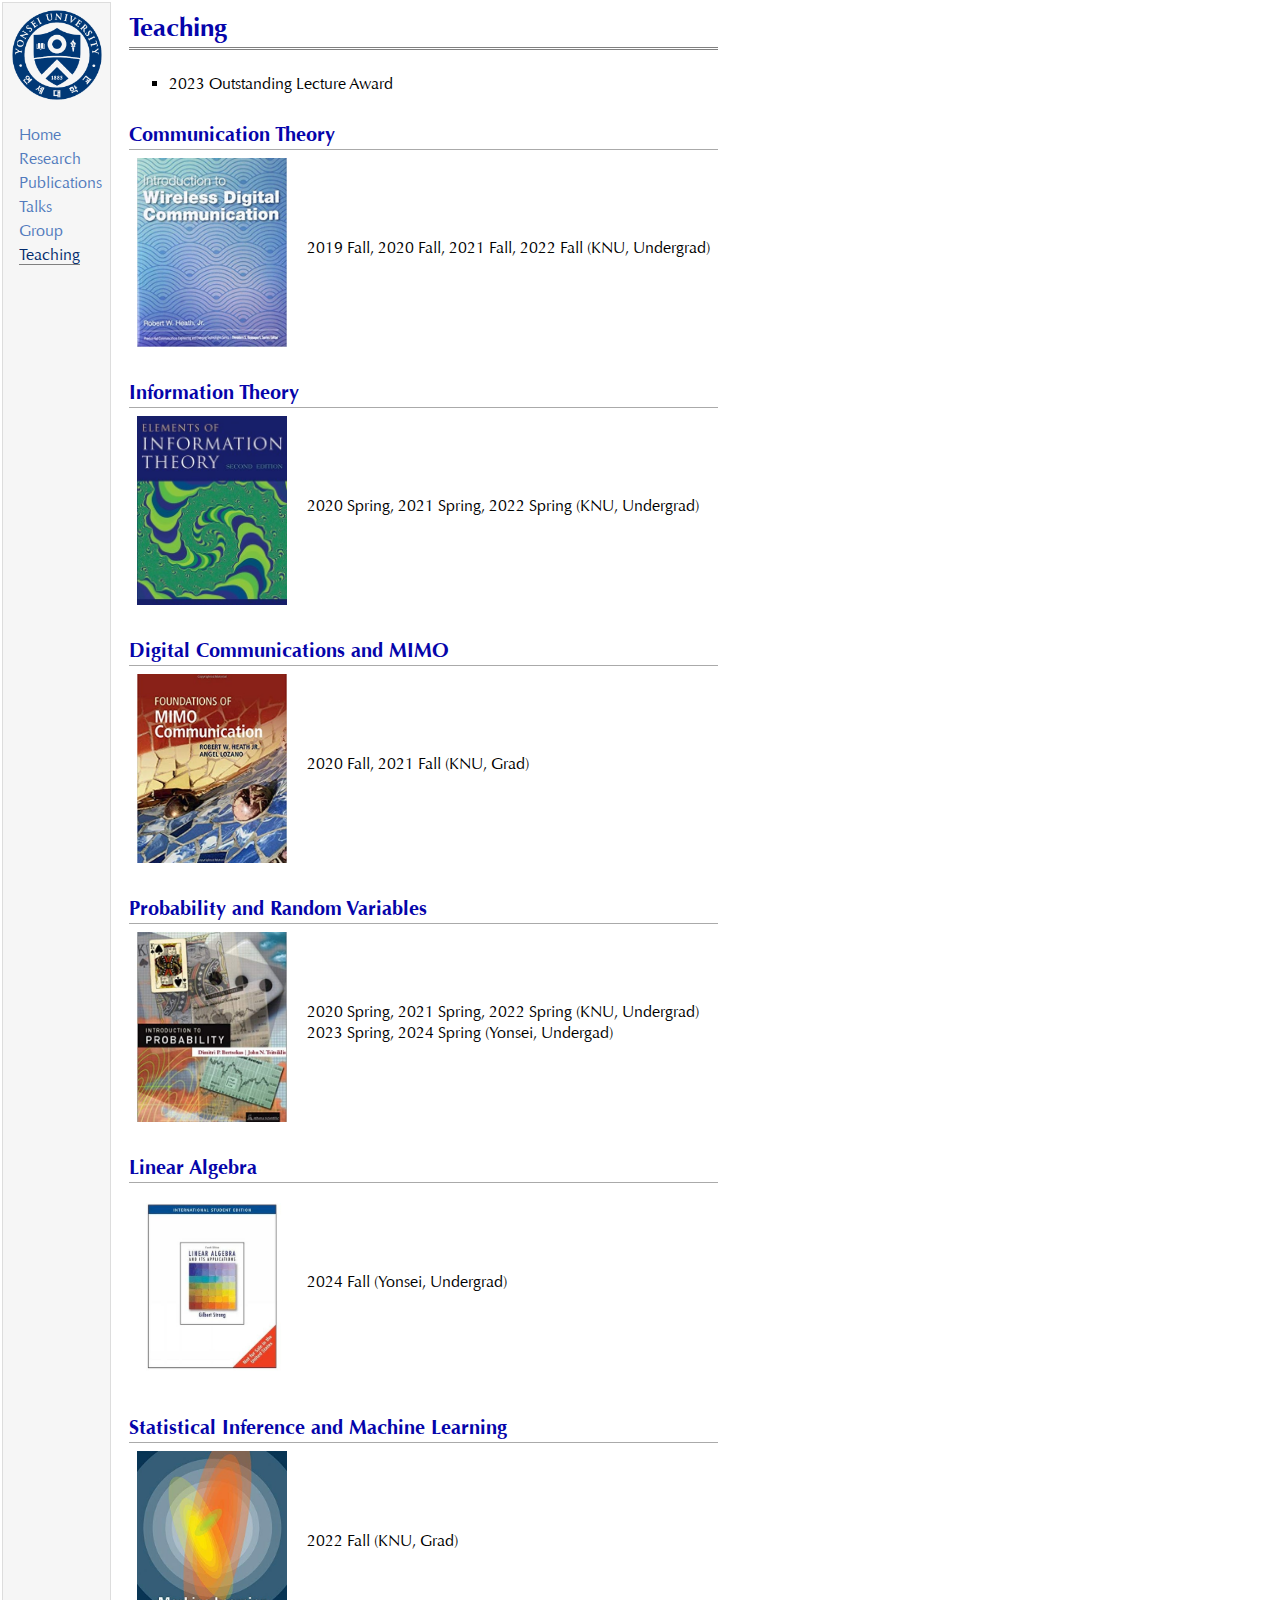
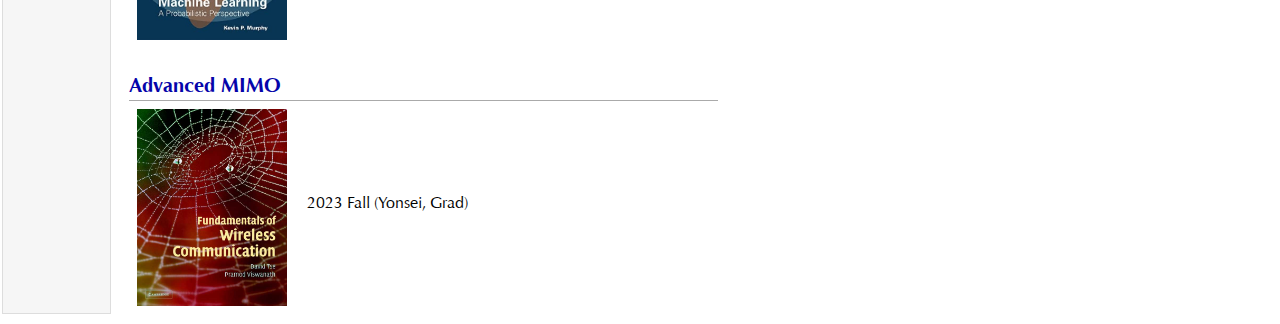
<file: teaching.html>
<!DOCTYPE html PUBLIC "-//W3C//DTD XHTML 1.1//EN"
  "http://www.w3.org/TR/xhtml11/DTD/xhtml11.dtd">
<html xmlns="http://www.w3.org/1999/xhtml" xml:lang="en">
<head>
<meta name="generator" content="jemdoc, see http://jemdoc.jaboc.net/" />
<meta http-equiv="Content-Type" content="text/html;charset=utf-8" />
<link rel="stylesheet" href="css/jemdoc.css" type="text/css" />
<title>Teaching</title>
</head>
<body>
<table summary="Table for page layout." id="tlayout">
<tr valign="top">
<td id="layout-menu">
<div class="menu-item"><a href="index.html">Home</a></div>
<div class="menu-item"><a href="research.html">Research</a></div>
<div class="menu-item"><a href="papers.html">Publications</a></div>
<div class="menu-item"><a href="talks.html">Talks</a></div>
<div class="menu-item"><a href="group.html">Group</a></div>
<div class="menu-item"><a href="teaching.html" class="current">Teaching</a></div>
</td>
<td id="layout-content">
<div id="toptitle">
<h1>Teaching</h1>
</div>
<ul>
<li><p>2023 Outstanding Lecture Award</p>
</li>
</ul>
<h2>Communication Theory</h2>
<table class="imgtable"><tr><td>
<img src="css/photos/comm_theory.jpeg" alt="alt text" width="150px" />&nbsp;</td>
<td align="left"><p>2019 Fall, 2020 Fall, 2021 Fall, 2022 Fall (KNU, Undergrad)</p>
</td></tr></table>
<h2>Information Theory</h2>
<table class="imgtable"><tr><td>
<img src="css/photos/information_theory.jpeg" alt="alt text" width="150px" />&nbsp;</td>
<td align="left"><p>2020 Spring, 2021 Spring, 2022 Spring (KNU, Undergrad)</p>
</td></tr></table>
<h2>Digital Communications and MIMO</h2>
<table class="imgtable"><tr><td>
<img src="css/photos/mimo.jpeg" alt="alt text" width="150px" />&nbsp;</td>
<td align="left"><p>2020 Fall, 2021 Fall (KNU, Grad)</p>
</td></tr></table>
<h2>Probability and Random Variables</h2>
<table class="imgtable"><tr><td>
<img src="css/photos/probability.jpeg" alt="alt text" width="150px" />&nbsp;</td>
<td align="left"><p>2020 Spring, 2021 Spring, 2022 Spring (KNU, Undergrad) <br />
2023 Spring, 2024 Spring (Yonsei, Undergad)</p>
</td></tr></table>
<h2>Linear Algebra</h2>
<table class="imgtable"><tr><td>
<img src="css/photos/linear_algebra.jpg" alt="alt text" width="150px" />&nbsp;</td>
<td align="left"><p>2024 Fall (Yonsei, Undergrad)</p>
</td></tr></table>
<h2>Statistical Inference and Machine Learning</h2>
<table class="imgtable"><tr><td>
<img src="css/photos/statistical_inference.jpeg" alt="alt text" width="150px" />&nbsp;</td>
<td align="left"><p>2022 Fall (KNU, Grad)</p>
</td></tr></table>
<h2>Advanced MIMO</h2>
<table class="imgtable"><tr><td>
<img src="css/photos/mimo_tse.jpeg" alt="alt text" width="150px" />&nbsp;</td>
<td align="left"><p>2023 Fall (Yonsei, Grad)</p>
</td></tr></table>
</td>
</tr>
</table>
</body>
</html>
</file>
<file: css/jemdoc.css>
/* Default css file for jemdoc. */

table#tlayout {
    border: none;
    border-collapse: separate;
    background: white;
}


@font-face {
	font-family: Optima;
	src: url("fonts/Optima-Regular.ttf") format('truetype');
}
@font-face {
	font-family: Optima;
	src: url('fonts/Optima-Bold.ttf') format('truetype');
	font-weight: bold;
}
@font-face {
	font-family: Optima;
	src: url('fonts/Optima-Italic.ttf') format('truetype');
	font-style: italic;
}
@font-face {
	font-family: Optima;
	src: url('fonts/Optima-BoldItalic.ttf') format('truetype');
	font-weight: bold;
	font-style: italic;
}

body {
	background: white;
	font-family: Optima, sans-serif;
	padding-bottom: 8px;
	margin: 0;
}

/*body {
	background: white;
	font-family: Georgia, serif;
	padding-bottom: 8px;
	margin: 0;
}*/

#layout-menu {
	background: #f6f6f6;
	border: 1px solid #dddddd;
/*	border: 100px solid #dddddd;*/
	padding-top: 0.5em;
	padding-left: 8px;
	padding-right: 8px;
	font-size: 1.0em;
	width: auto;
	white-space: nowrap;
    text-align: left;
    vertical-align: top;
    padding-top: 120px;
/*     position: relative;*/
    /*background-image: url('photos/logo.png');
    background-size: cover;
    background-position: center;*/
}

#layout-menu:before {
	content: "";
	display: block;
	position: absolute;
	top: 10px;
	left: 12px;
	width: 90px;
	height: 90px;
	background-image: url('photos/y_logo.png');
	background-size: contain;
	background-position: center;
	background-repeat: no-repeat;
}

#layout-menu td {
	background: #f4f4f4;
    vertical-align: top;
}

#layout-content {
	padding-top: 0.0em;
	padding-left: 1.0em;
	padding-right: 1.0em;
    border: none;
    background: white;
    text-align: left;
    vertical-align: top;
}

#layout-menu a {
	line-height: 1.5em;
	margin-left: 0.5em;
}

tt {
    background: #ffffdd;
}

pre, tt {
	font-size: 90%;
	font-family: monaco, monospace;
}

a, a > tt {
	color: #224b8d;
	text-decoration: none;
}

a:hover {
	border-bottom: 1px gray dotted;
}

#layout-menu a.current:link, #layout-menu a.current:visited {
	color: #022b6d;
	border-bottom: 1px gray solid;
}
#layout-menu a:link, #layout-menu a:visited, #layout-menu a:hover {
	color: #527bbd;
	text-decoration: none;
}
#layout-menu a:hover {
	text-decoration: none;
}

div.menu-category {
	border-bottom: 1px solid gray;
	margin-top: 0.8em;
	padding-top: 0.2em;
	padding-bottom: 0.1em;
	font-weight: bold;
}

div.menu-item {
	padding-left: 16px;
	text-indent: -16px;
}

div#toptitle {
	padding-bottom: 0.2em;
	margin-bottom: 1.5em;
	border-bottom: 3px double gray;
}

/* Reduce space if we begin the page with a title. */
div#toptitle + h2, div#toptitle + h3 {
	margin-top: -0.7em;
}

div#subtitle {
	margin-top: 0.0em;
	margin-bottom: 0.0em;
	padding-top: 0em;
	padding-bottom: 0.1em;
}

em {
	font-style: italic;
}

strong {
	font-weight: bold;
}


h1, h2, h3 {
/*	color: #527bbd;*/
	color: #0504aa;
	margin-top: 0.7em;
	margin-bottom: 0.3em;
	padding-bottom: 0.2em;
	line-height: 1.0;
	padding-top: 0.5em;
	border-bottom: 1px solid #aaaaaa;
}

h1 {
	font-size: 165%;
}

h2 {
	padding-top: 0.8em;
	font-size: 125%;
}

h2 + h3 {
    padding-top: 0.2em;
}

h3 {
	font-size: 110%;
	border-bottom: none;
}

p {
	margin-top: 0.0em;
	margin-bottom: 0.8em;
	padding: 0;
	line-height: 1.3;
}

pre {
	padding: 0;
	margin: 0;
}

div#footer {
	font-size: small;
	border-top: 1px solid #c0c0c0;
	padding-top: 0.1em;
	margin-top: 4.0em;
	color: #c0c0c0;
}

div#footer a {
	color: #80a0b0;
}

div#footer-text {
	float: left;
	padding-bottom: 8px;
}

ul, ol, dl {
	margin-top: 0.2em;
	padding-top: 0;
	margin-bottom: 0.8em;
}

dt {
	margin-top: 0.5em;
	margin-bottom: 0;
}

dl {
	margin-left: 20px;
}

dd {
	color: #222222;
}

dd > *:first-child {
	margin-top: 0;
}

ul {
	list-style-position: outside;
	list-style-type: square;
}

p + ul, p + ol {
	margin-top: -0.5em;
}

li ul, li ol {
	margin-top: -0.3em;
}

ol {
	list-style-position: outside;
	list-style-type: decimal;
}

li p, dd p {
	margin-bottom: 0.3em;
}


ol ol {
	list-style-type: lower-alpha;
}

ol ol ol {
	list-style-type: lower-roman;
}

p + div.codeblock {
	margin-top: -0.6em;
}

div.codeblock, div.infoblock {
	margin-right: 0%;
	margin-top: 1.2em;
	margin-bottom: 1.3em;
}

div.blocktitle {
	font-weight: bold;
	color: #cd7b62;
	margin-top: 1.2em;
	margin-bottom: 0.1em;
}

div.blockcontent {
	border: 1px solid silver;
	padding: 0.3em 0.5em;
}

div.infoblock > div.blockcontent {
	background: #ffffee;
}

div.blockcontent p + ul, div.blockcontent p + ol {
	margin-top: 0.4em;
}

div.infoblock p {
	margin-bottom: 0em;
}

div.infoblock li p, div.infoblock dd p {
	margin-bottom: 0.5em;
}

div.infoblock p + p {
	margin-top: 0.8em;
}

div.codeblock > div.blockcontent {
	background: #f6f6f6;
}

span.pycommand {
	color: #000070;
}

span.statement {
	color: #008800;
}
span.builtin {
	color: #000088;
}
span.special {
	color: #990000;
}
span.operator {
	color: #880000;
}
span.error {
	color: #aa0000;
}
span.comment, span.comment > *, span.string, span.string > * {
	color: #606060;
}

@media print {
	#layout-menu { display: none; }
}

#fwtitle {
	margin: 2px;
}

#fwtitle #toptitle {
	padding-left: 0.5em;
	margin-bottom: 0.5em;
}

#layout-content h1:first-child, #layout-content h2:first-child, #layout-content h3:first-child {
	margin-top: -0.7em;
}

div#toptitle h1, #layout-content div#toptitle h1 {
	margin-bottom: 0.0em;
	padding-bottom: 0.1em;
	padding-top: 0;
	margin-top: 0.5em;
	border-bottom: none;
}

img.eq {
	padding: 0;
	padding-left: 0.1em;
	padding-right: 0.1em;
	margin: 0;
}

img.eqwl {
	padding-left: 2em;
	padding-top: 0.6em;
	padding-bottom: 0.2em;
	margin: 0;
}

table {
    border: 2px solid black;
    border-collapse: collapse;
}

td {
    padding: 2px;
    padding-left: 0.5em;
    padding-right: 0.5em;
    text-align: center;
    border: 1px solid gray;
}

table + table {
    margin-top: 1em;
}

tr.heading {
    font-weight: bold;
    border-bottom: 2px solid black;
}

img {
    border: none;
}

table.imgtable, table.imgtable td {
    border: none;
    text-align: left;
}
</file>
